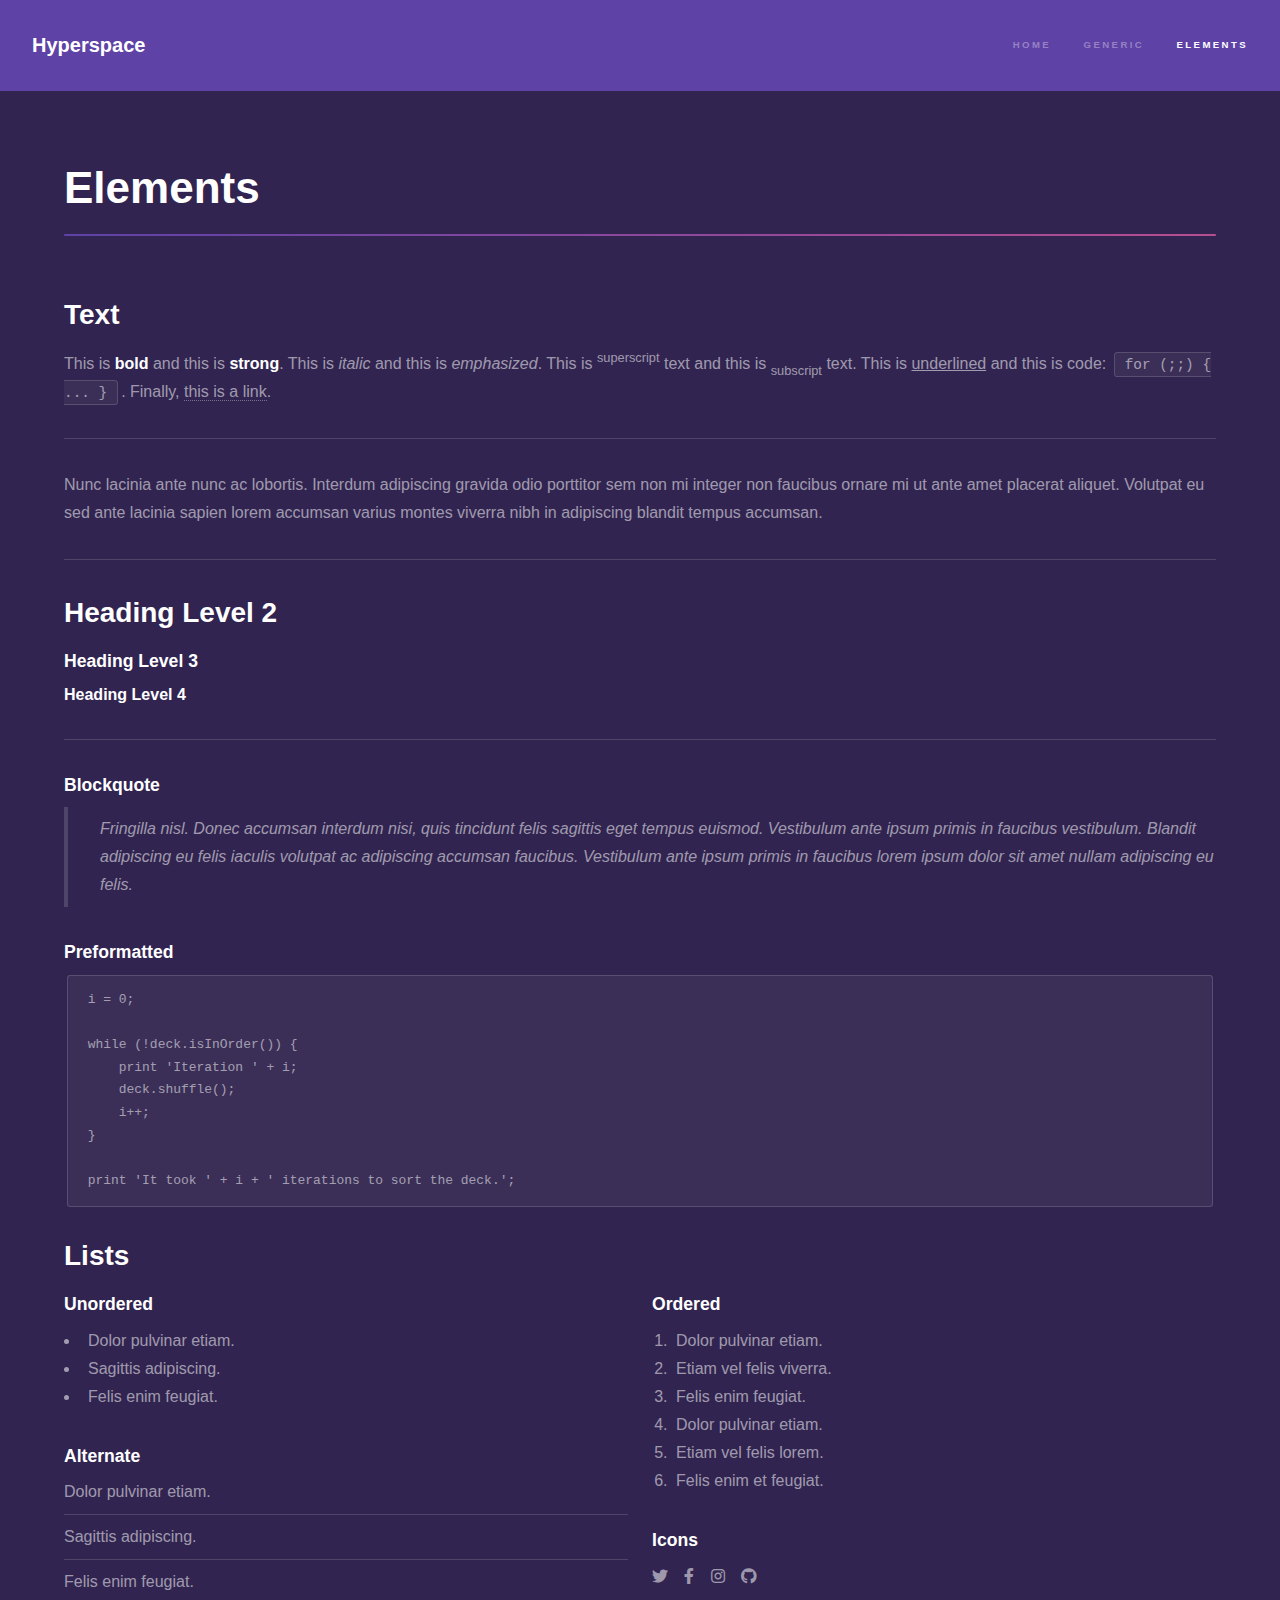
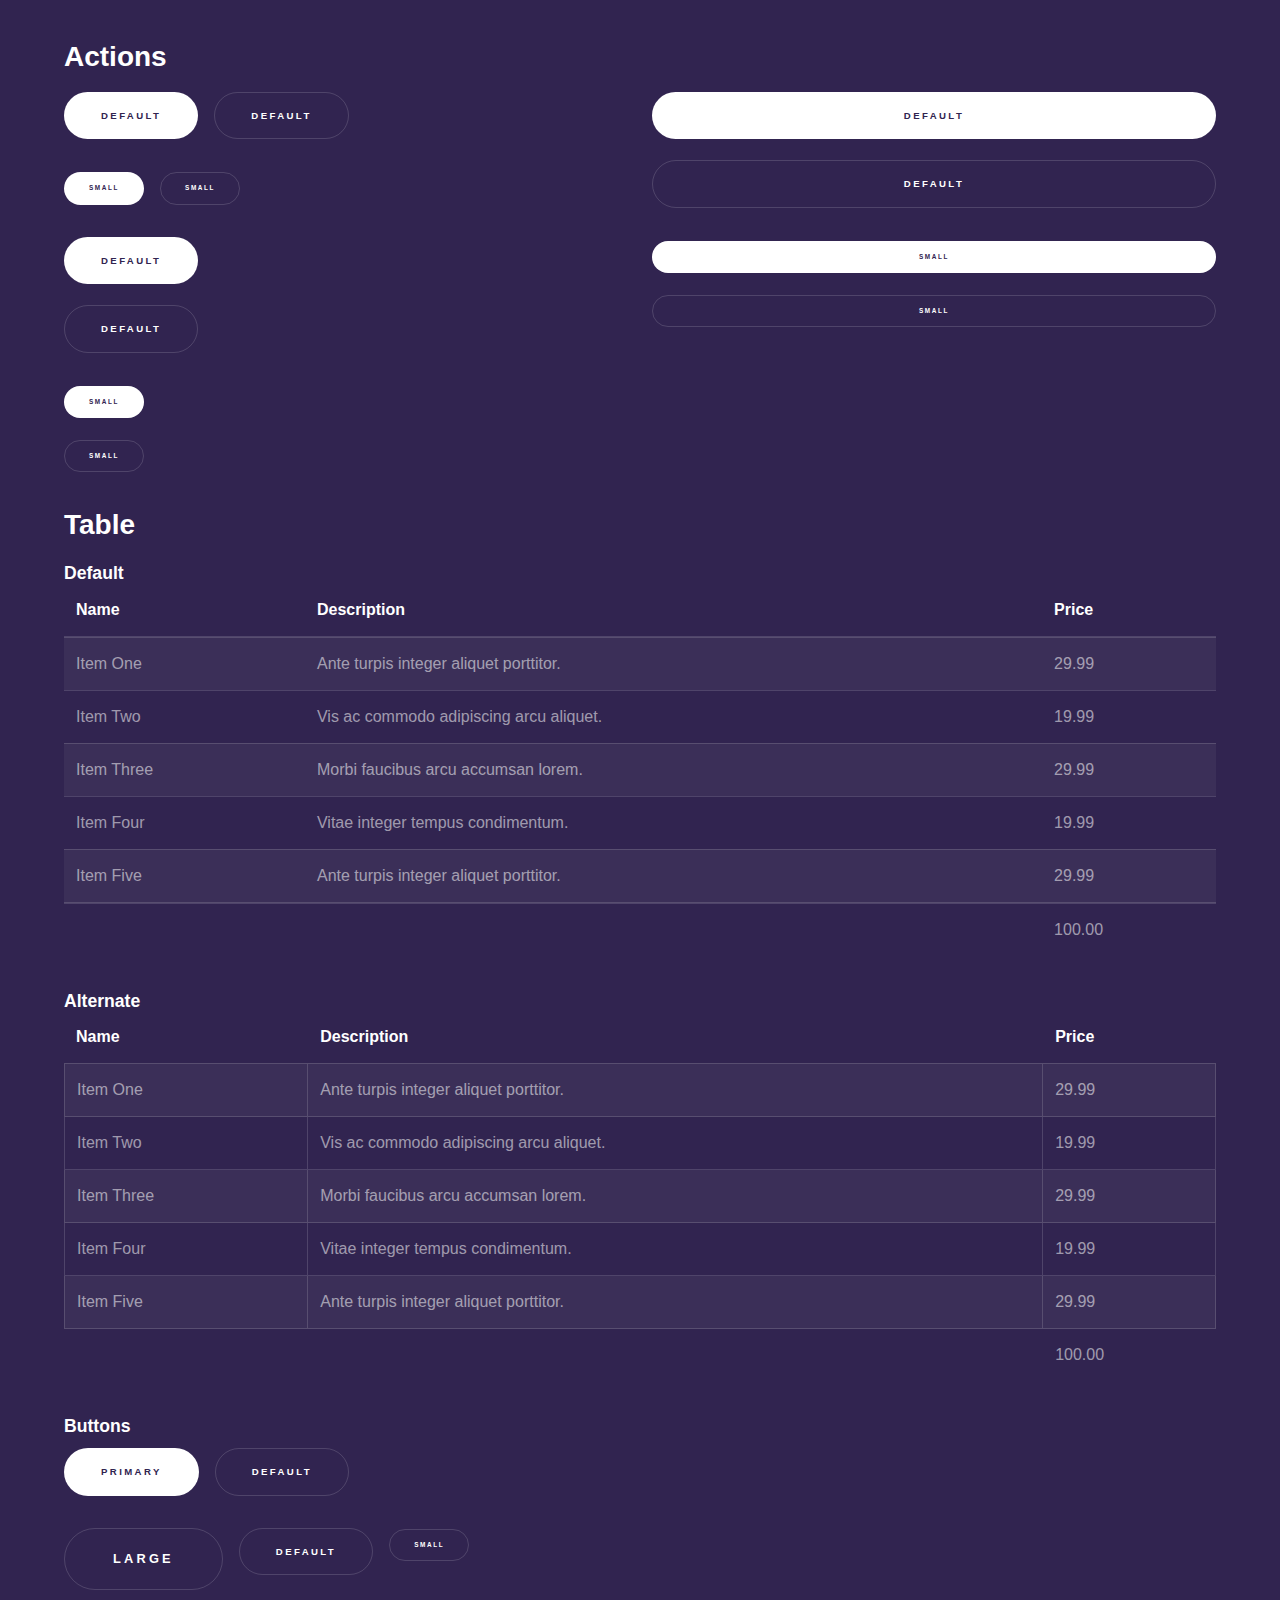
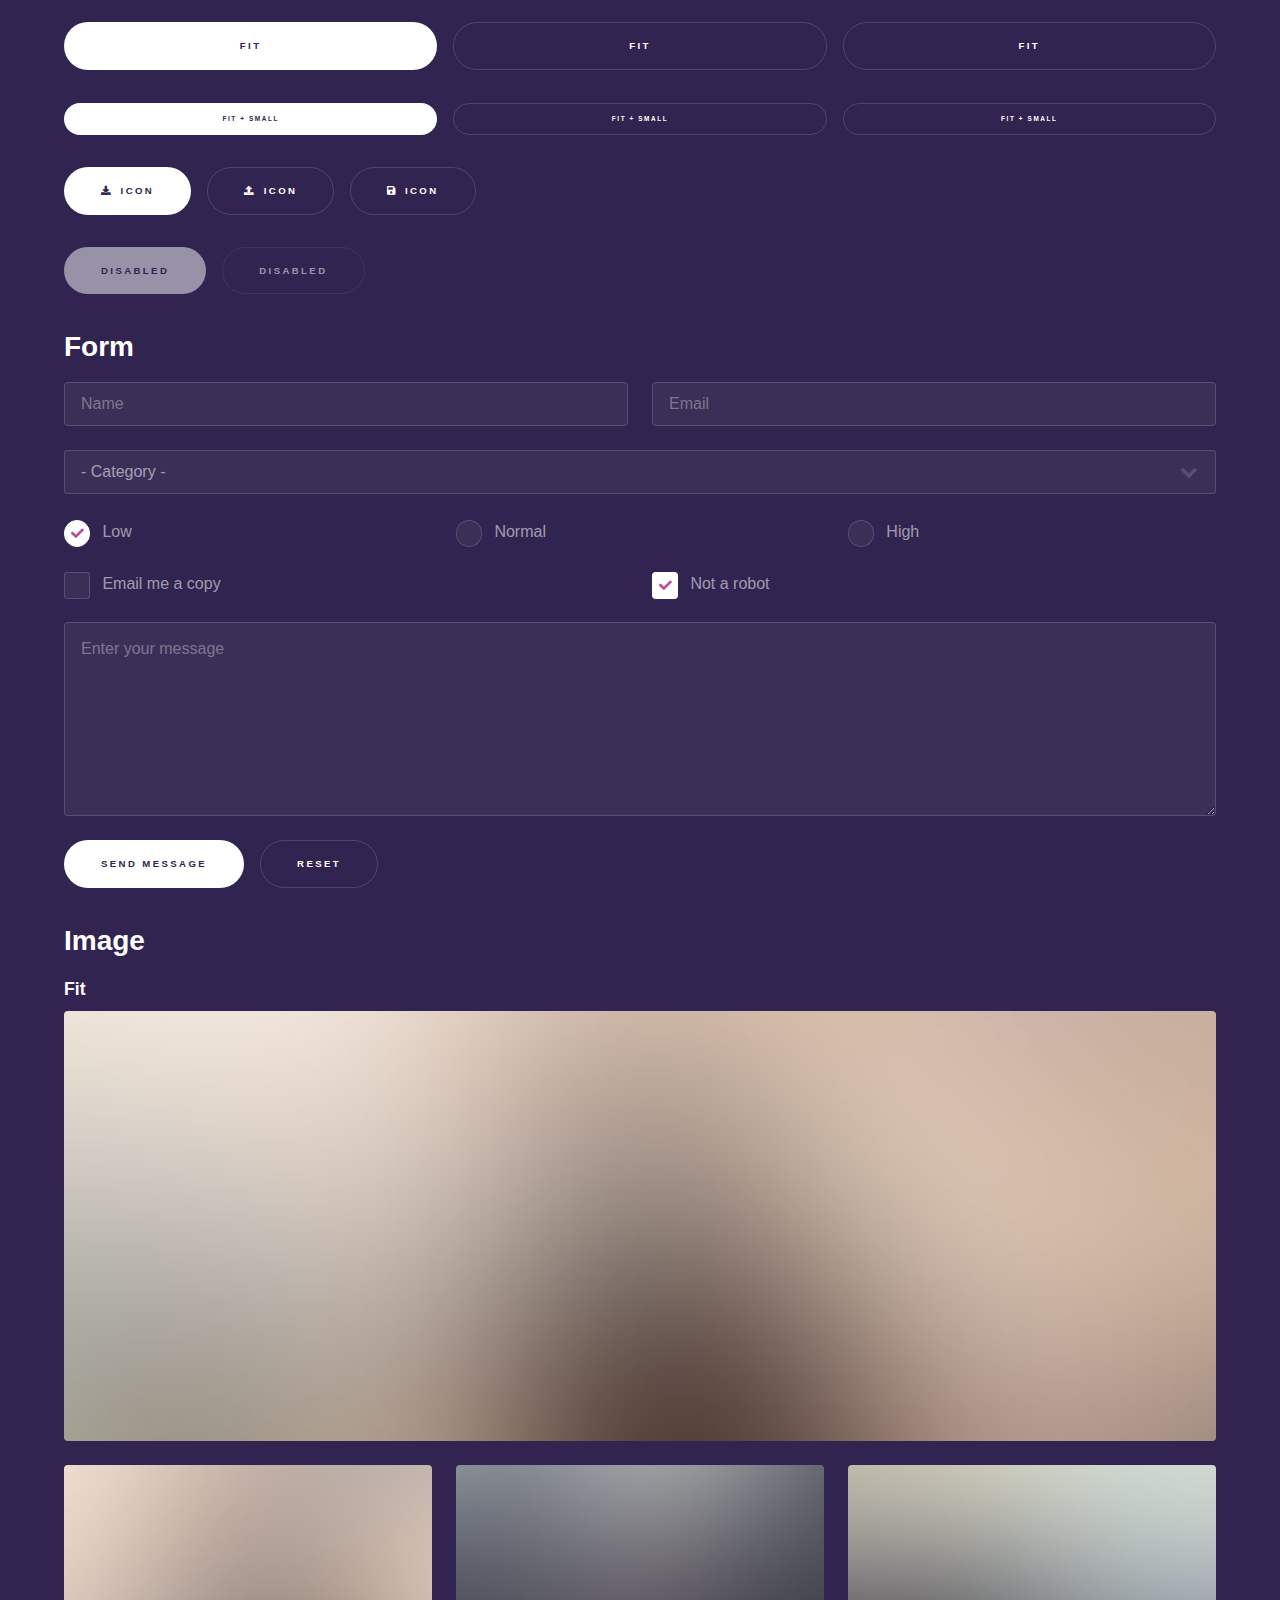
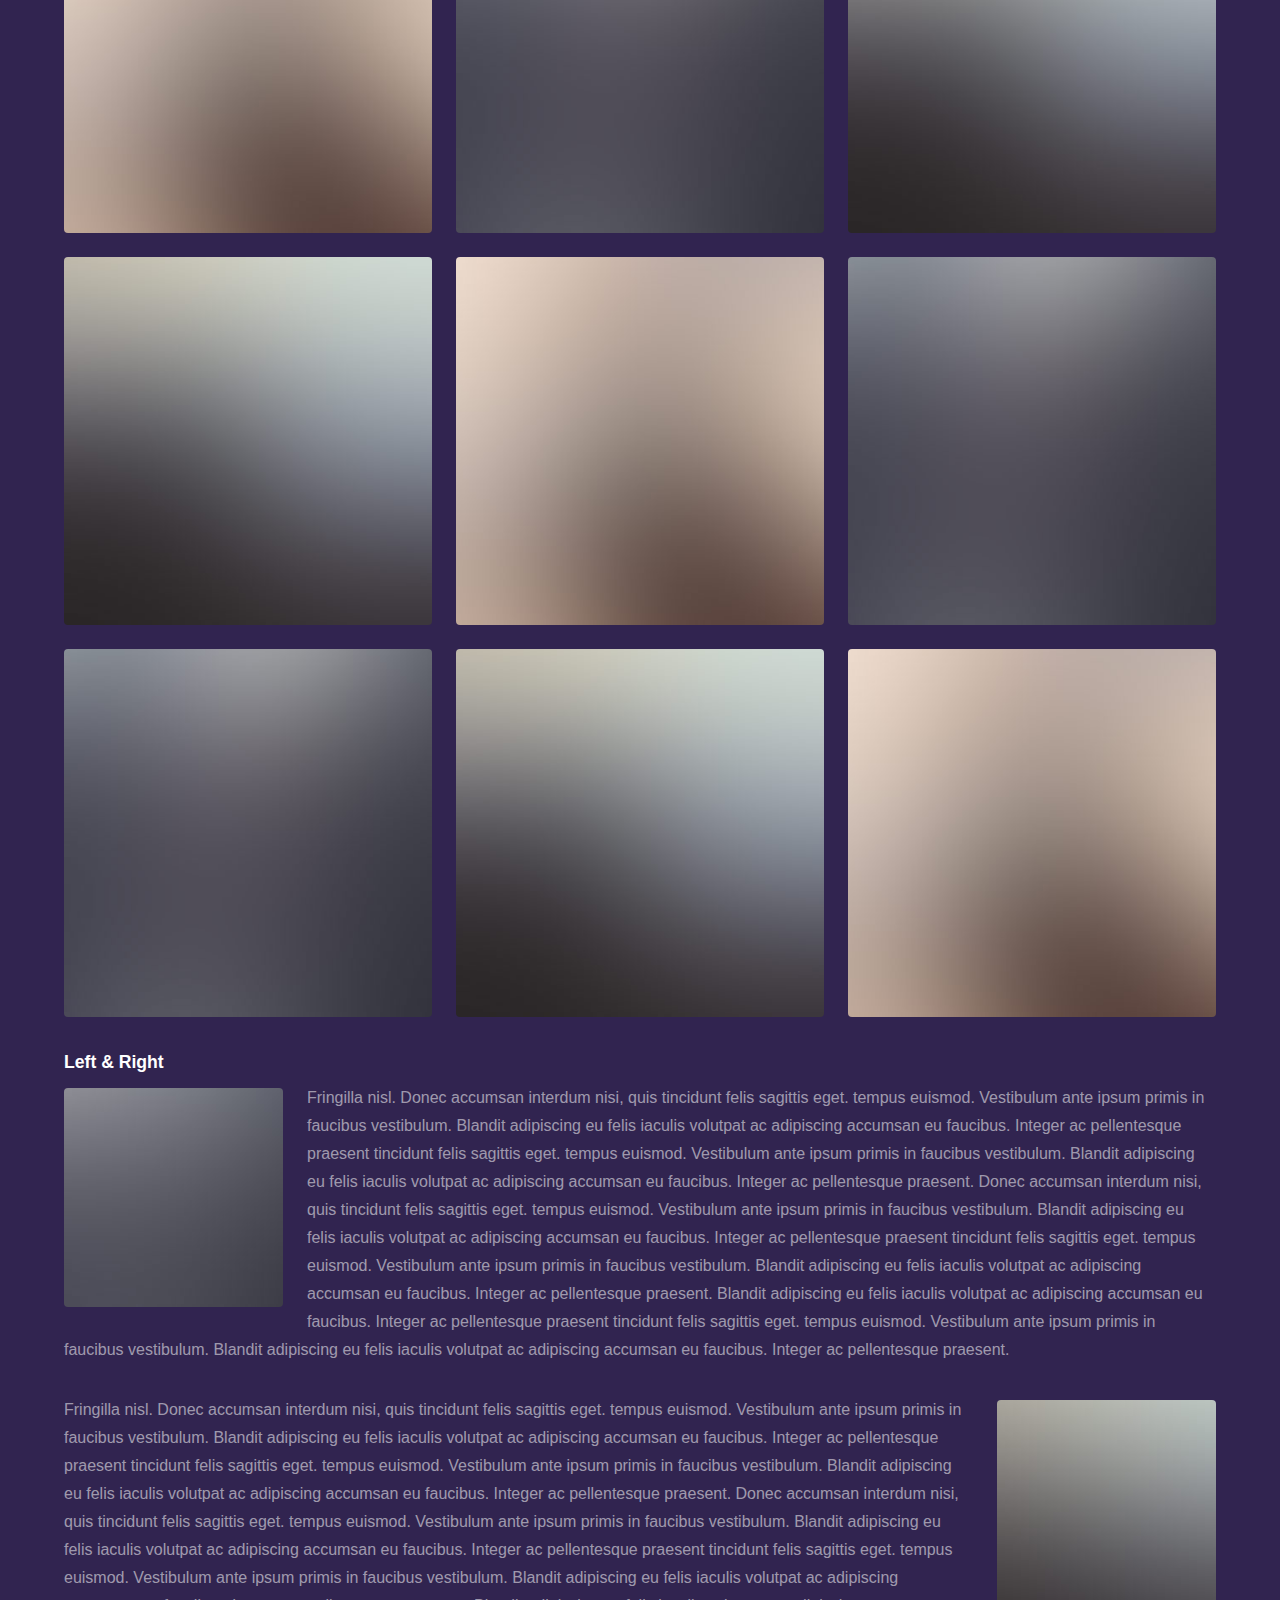
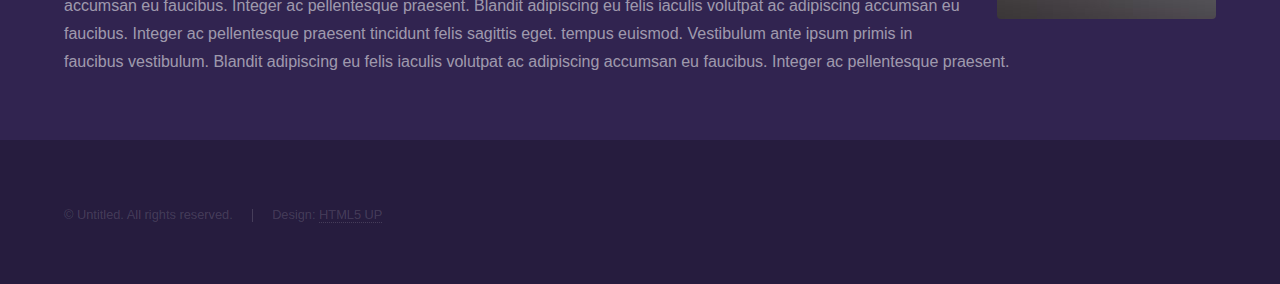
<file: elements.html>
<!DOCTYPE HTML>
<!--
	Hyperspace by HTML5 UP
	html5up.net | @ajlkn
	Free for personal and commercial use under the CCA 3.0 license (html5up.net/license)
-->
<html>
	<head>
		<title>Elements - Hyperspace by HTML5 UP</title>
		<meta charset="utf-8" />
		<meta name="viewport" content="width=device-width, initial-scale=1, user-scalable=no" />
		<link rel="stylesheet" href="assets/css/main.css" />
		<noscript><link rel="stylesheet" href="assets/css/noscript.css" /></noscript>
	</head>
	<body class="is-preload">

		<!-- Header -->
			<header id="header">
				<a href="index.html" class="title">Hyperspace</a>
				<nav>
					<ul>
						<li><a href="index.html">Home</a></li>
						<li><a href="generic.html">Generic</a></li>
						<li><a href="elements.html"  class="active">Elements</a></li>
					</ul>
				</nav>
			</header>

		<!-- Wrapper -->
			<div id="wrapper">

				<!-- Main -->
					<section id="main" class="wrapper">
						<div class="inner">
							<h1 class="major">Elements</h1>

							<!-- Text -->
								<section>
									<h2>Text</h2>
									<p>This is <b>bold</b> and this is <strong>strong</strong>. This is <i>italic</i> and this is <em>emphasized</em>.
									This is <sup>superscript</sup> text and this is <sub>subscript</sub> text.
									This is <u>underlined</u> and this is code: <code>for (;;) { ... }</code>. Finally, <a href="#">this is a link</a>.</p>
									<hr />
									<p>Nunc lacinia ante nunc ac lobortis. Interdum adipiscing gravida odio porttitor sem non mi integer non faucibus ornare mi ut ante amet placerat aliquet. Volutpat eu sed ante lacinia sapien lorem accumsan varius montes viverra nibh in adipiscing blandit tempus accumsan.</p>
									<hr />
									<h2>Heading Level 2</h2>
									<h3>Heading Level 3</h3>
									<h4>Heading Level 4</h4>
									<hr />
									<h3>Blockquote</h3>
									<blockquote>Fringilla nisl. Donec accumsan interdum nisi, quis tincidunt felis sagittis eget tempus euismod. Vestibulum ante ipsum primis in faucibus vestibulum. Blandit adipiscing eu felis iaculis volutpat ac adipiscing accumsan faucibus. Vestibulum ante ipsum primis in faucibus lorem ipsum dolor sit amet nullam adipiscing eu felis.</blockquote>
									<h3>Preformatted</h3>
									<pre><code>i = 0;

while (!deck.isInOrder()) {
    print 'Iteration ' + i;
    deck.shuffle();
    i++;
}

print 'It took ' + i + ' iterations to sort the deck.';</code></pre>
								</section>

							<!-- Lists -->
								<section>
									<h2>Lists</h2>
									<div class="row">
										<div class="col-6 col-12-medium">
											<h3>Unordered</h3>
											<ul>
												<li>Dolor pulvinar etiam.</li>
												<li>Sagittis adipiscing.</li>
												<li>Felis enim feugiat.</li>
											</ul>
											<h3>Alternate</h3>
											<ul class="alt">
												<li>Dolor pulvinar etiam.</li>
												<li>Sagittis adipiscing.</li>
												<li>Felis enim feugiat.</li>
											</ul>
										</div>
										<div class="col-6 col-12-medium">
											<h3>Ordered</h3>
											<ol>
												<li>Dolor pulvinar etiam.</li>
												<li>Etiam vel felis viverra.</li>
												<li>Felis enim feugiat.</li>
												<li>Dolor pulvinar etiam.</li>
												<li>Etiam vel felis lorem.</li>
												<li>Felis enim et feugiat.</li>
											</ol>
											<h3>Icons</h3>
											<ul class="icons">
												<li><a href="#" class="icon brands fa-twitter"><span class="label">Twitter</span></a></li>
												<li><a href="#" class="icon brands fa-facebook-f"><span class="label">Facebook</span></a></li>
												<li><a href="#" class="icon brands fa-instagram"><span class="label">Instagram</span></a></li>
												<li><a href="#" class="icon brands fa-github"><span class="label">Github</span></a></li>
											</ul>
										</div>
									</div>
									<h2>Actions</h2>
									<div class="row">
										<div class="col-6 col-12-medium">
											<ul class="actions">
												<li><a href="#" class="button primary">Default</a></li>
												<li><a href="#" class="button">Default</a></li>
											</ul>
											<ul class="actions small">
												<li><a href="#" class="button primary small">Small</a></li>
												<li><a href="#" class="button small">Small</a></li>
											</ul>
											<ul class="actions stacked">
												<li><a href="#" class="button primary">Default</a></li>
												<li><a href="#" class="button">Default</a></li>
											</ul>
											<ul class="actions stacked">
												<li><a href="#" class="button primary small">Small</a></li>
												<li><a href="#" class="button small">Small</a></li>
											</ul>
										</div>
										<div class="col-6 col-12-medium">
											<ul class="actions stacked">
												<li><a href="#" class="button primary fit">Default</a></li>
												<li><a href="#" class="button fit">Default</a></li>
											</ul>
											<ul class="actions stacked">
												<li><a href="#" class="button primary small fit">Small</a></li>
												<li><a href="#" class="button small fit">Small</a></li>
											</ul>
										</div>
									</div>
								</section>

							<!-- Table -->
								<section>
									<h2>Table</h2>
									<h3>Default</h3>
									<div class="table-wrapper">
										<table>
											<thead>
												<tr>
													<th>Name</th>
													<th>Description</th>
													<th>Price</th>
												</tr>
											</thead>
											<tbody>
												<tr>
													<td>Item One</td>
													<td>Ante turpis integer aliquet porttitor.</td>
													<td>29.99</td>
												</tr>
												<tr>
													<td>Item Two</td>
													<td>Vis ac commodo adipiscing arcu aliquet.</td>
													<td>19.99</td>
												</tr>
												<tr>
													<td>Item Three</td>
													<td> Morbi faucibus arcu accumsan lorem.</td>
													<td>29.99</td>
												</tr>
												<tr>
													<td>Item Four</td>
													<td>Vitae integer tempus condimentum.</td>
													<td>19.99</td>
												</tr>
												<tr>
													<td>Item Five</td>
													<td>Ante turpis integer aliquet porttitor.</td>
													<td>29.99</td>
												</tr>
											</tbody>
											<tfoot>
												<tr>
													<td colspan="2"></td>
													<td>100.00</td>
												</tr>
											</tfoot>
										</table>
									</div>

									<h3>Alternate</h3>
									<div class="table-wrapper">
										<table class="alt">
											<thead>
												<tr>
													<th>Name</th>
													<th>Description</th>
													<th>Price</th>
												</tr>
											</thead>
											<tbody>
												<tr>
													<td>Item One</td>
													<td>Ante turpis integer aliquet porttitor.</td>
													<td>29.99</td>
												</tr>
												<tr>
													<td>Item Two</td>
													<td>Vis ac commodo adipiscing arcu aliquet.</td>
													<td>19.99</td>
												</tr>
												<tr>
													<td>Item Three</td>
													<td> Morbi faucibus arcu accumsan lorem.</td>
													<td>29.99</td>
												</tr>
												<tr>
													<td>Item Four</td>
													<td>Vitae integer tempus condimentum.</td>
													<td>19.99</td>
												</tr>
												<tr>
													<td>Item Five</td>
													<td>Ante turpis integer aliquet porttitor.</td>
													<td>29.99</td>
												</tr>
											</tbody>
											<tfoot>
												<tr>
													<td colspan="2"></td>
													<td>100.00</td>
												</tr>
											</tfoot>
										</table>
									</div>
								</section>

							<!-- Buttons -->
								<section>
									<h3>Buttons</h3>
									<ul class="actions">
										<li><a href="#" class="button primary">Primary</a></li>
										<li><a href="#" class="button">Default</a></li>
									</ul>
									<ul class="actions">
										<li><a href="#" class="button large">Large</a></li>
										<li><a href="#" class="button">Default</a></li>
										<li><a href="#" class="button small">Small</a></li>
									</ul>
									<ul class="actions fit">
										<li><a href="#" class="button primary fit">Fit</a></li>
										<li><a href="#" class="button fit">Fit</a></li>
										<li><a href="#" class="button fit">Fit</a></li>
									</ul>
									<ul class="actions fit small">
										<li><a href="#" class="button primary fit small">Fit + Small</a></li>
										<li><a href="#" class="button fit small">Fit + Small</a></li>
										<li><a href="#" class="button fit small">Fit + Small</a></li>
									</ul>
									<ul class="actions">
										<li><a href="#" class="button primary icon solid fa-download">Icon</a></li>
										<li><a href="#" class="button icon solid fa-upload">Icon</a></li>
										<li><a href="#" class="button icon solid fa-save">Icon</a></li>
									</ul>
									<ul class="actions">
										<li><span class="button primary disabled">Disabled</span></li>
										<li><span class="button disabled">Disabled</span></li>
									</ul>
								</section>

							<!-- Form -->
								<section>
									<h2>Form</h2>
									<form method="post" action="#">
										<div class="row gtr-uniform">
											<div class="col-6 col-12-xsmall">
												<input type="text" name="demo-name" id="demo-name" value="" placeholder="Name" />
											</div>
											<div class="col-6 col-12-xsmall">
												<input type="email" name="demo-email" id="demo-email" value="" placeholder="Email" />
											</div>
											<div class="col-12">
												<select name="demo-category" id="demo-category">
													<option value="">- Category -</option>
													<option value="1">Manufacturing</option>
													<option value="1">Shipping</option>
													<option value="1">Administration</option>
													<option value="1">Human Resources</option>
												</select>
											</div>
											<div class="col-4 col-12-small">
												<input type="radio" id="demo-priority-low" name="demo-priority" checked>
												<label for="demo-priority-low">Low</label>
											</div>
											<div class="col-4 col-12-small">
												<input type="radio" id="demo-priority-normal" name="demo-priority">
												<label for="demo-priority-normal">Normal</label>
											</div>
											<div class="col-4 col-12-small">
												<input type="radio" id="demo-priority-high" name="demo-priority">
												<label for="demo-priority-high">High</label>
											</div>
											<div class="col-6 col-12-small">
												<input type="checkbox" id="demo-copy" name="demo-copy">
												<label for="demo-copy">Email me a copy</label>
											</div>
											<div class="col-6 col-12-small">
												<input type="checkbox" id="demo-human" name="demo-human" checked>
												<label for="demo-human">Not a robot</label>
											</div>
											<div class="col-12">
												<textarea name="demo-message" id="demo-message" placeholder="Enter your message" rows="6"></textarea>
											</div>
											<div class="col-12">
												<ul class="actions">
													<li><input type="submit" value="Send Message" class="primary" /></li>
													<li><input type="reset" value="Reset" /></li>
												</ul>
											</div>
										</div>
									</form>
								</section>

							<!-- Image -->
								<section>
									<h2>Image</h2>
									<h3>Fit</h3>
									<div class="box alt">
										<div class="row gtr-uniform">
											<div class="col-12"><span class="image fit"><img src="images/pic04.jpg" alt="" /></span></div>
											<div class="col-4"><span class="image fit"><img src="images/pic01.jpg" alt="" /></span></div>
											<div class="col-4"><span class="image fit"><img src="images/pic02.jpg" alt="" /></span></div>
											<div class="col-4"><span class="image fit"><img src="images/pic03.jpg" alt="" /></span></div>
											<div class="col-4"><span class="image fit"><img src="images/pic03.jpg" alt="" /></span></div>
											<div class="col-4"><span class="image fit"><img src="images/pic01.jpg" alt="" /></span></div>
											<div class="col-4"><span class="image fit"><img src="images/pic02.jpg" alt="" /></span></div>
											<div class="col-4"><span class="image fit"><img src="images/pic02.jpg" alt="" /></span></div>
											<div class="col-4"><span class="image fit"><img src="images/pic03.jpg" alt="" /></span></div>
											<div class="col-4"><span class="image fit"><img src="images/pic01.jpg" alt="" /></span></div>
										</div>
									</div>
									<h3>Left &amp; Right</h3>
									<p><span class="image left"><img src="images/pic05.jpg" alt="" /></span>Fringilla nisl. Donec accumsan interdum nisi, quis tincidunt felis sagittis eget. tempus euismod. Vestibulum ante ipsum primis in faucibus vestibulum. Blandit adipiscing eu felis iaculis volutpat ac adipiscing accumsan eu faucibus. Integer ac pellentesque praesent tincidunt felis sagittis eget. tempus euismod. Vestibulum ante ipsum primis in faucibus vestibulum. Blandit adipiscing eu felis iaculis volutpat ac adipiscing accumsan eu faucibus. Integer ac pellentesque praesent. Donec accumsan interdum nisi, quis tincidunt felis sagittis eget. tempus euismod. Vestibulum ante ipsum primis in faucibus vestibulum. Blandit adipiscing eu felis iaculis volutpat ac adipiscing accumsan eu faucibus. Integer ac pellentesque praesent tincidunt felis sagittis eget. tempus euismod. Vestibulum ante ipsum primis in faucibus vestibulum. Blandit adipiscing eu felis iaculis volutpat ac adipiscing accumsan eu faucibus. Integer ac pellentesque praesent. Blandit adipiscing eu felis iaculis volutpat ac adipiscing accumsan eu faucibus. Integer ac pellentesque praesent tincidunt felis sagittis eget. tempus euismod. Vestibulum ante ipsum primis in faucibus vestibulum. Blandit adipiscing eu felis iaculis volutpat ac adipiscing accumsan eu faucibus. Integer ac pellentesque praesent.</p>
									<p><span class="image right"><img src="images/pic06.jpg" alt="" /></span>Fringilla nisl. Donec accumsan interdum nisi, quis tincidunt felis sagittis eget. tempus euismod. Vestibulum ante ipsum primis in faucibus vestibulum. Blandit adipiscing eu felis iaculis volutpat ac adipiscing accumsan eu faucibus. Integer ac pellentesque praesent tincidunt felis sagittis eget. tempus euismod. Vestibulum ante ipsum primis in faucibus vestibulum. Blandit adipiscing eu felis iaculis volutpat ac adipiscing accumsan eu faucibus. Integer ac pellentesque praesent. Donec accumsan interdum nisi, quis tincidunt felis sagittis eget. tempus euismod. Vestibulum ante ipsum primis in faucibus vestibulum. Blandit adipiscing eu felis iaculis volutpat ac adipiscing accumsan eu faucibus. Integer ac pellentesque praesent tincidunt felis sagittis eget. tempus euismod. Vestibulum ante ipsum primis in faucibus vestibulum. Blandit adipiscing eu felis iaculis volutpat ac adipiscing accumsan eu faucibus. Integer ac pellentesque praesent. Blandit adipiscing eu felis iaculis volutpat ac adipiscing accumsan eu faucibus. Integer ac pellentesque praesent tincidunt felis sagittis eget. tempus euismod. Vestibulum ante ipsum primis in faucibus vestibulum. Blandit adipiscing eu felis iaculis volutpat ac adipiscing accumsan eu faucibus. Integer ac pellentesque praesent.</p>
								</section>

						</div>
					</section>

			</div>

		<!-- Footer -->
			<footer id="footer" class="wrapper alt">
				<div class="inner">
					<ul class="menu">
						<li>&copy; Untitled. All rights reserved.</li><li>Design: <a href="http://html5up.net">HTML5 UP</a></li>
					</ul>
				</div>
			</footer>

		<!-- Scripts -->
			<script src="assets/js/jquery.min.js"></script>
			<script src="assets/js/jquery.scrollex.min.js"></script>
			<script src="assets/js/jquery.scrolly.min.js"></script>
			<script src="assets/js/browser.min.js"></script>
			<script src="assets/js/breakpoints.min.js"></script>
			<script src="assets/js/util.js"></script>
			<script src="assets/js/main.js"></script>

	</body>
</html>
</file>
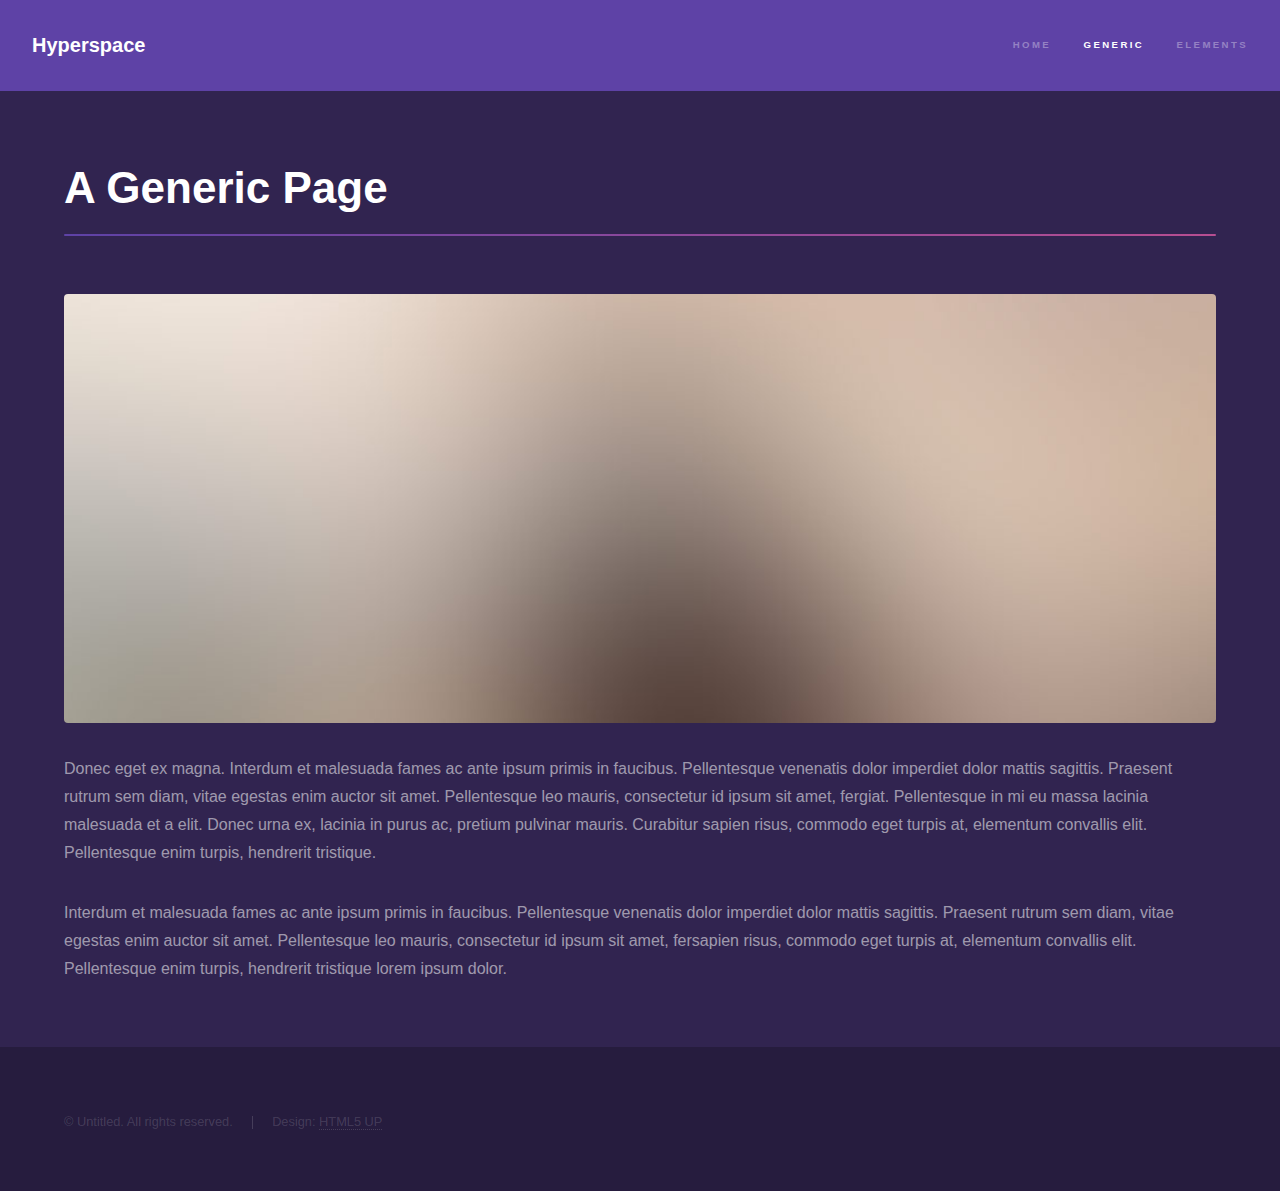
<file: generic.html>
<!DOCTYPE HTML>
<!--
	Hyperspace by HTML5 UP
	html5up.net | @ajlkn
	Free for personal and commercial use under the CCA 3.0 license (html5up.net/license)
-->
<html>
	<head>
		<title>Generic - Hyperspace by HTML5 UP</title>
		<meta charset="utf-8" />
		<meta name="viewport" content="width=device-width, initial-scale=1, user-scalable=no" />
		<link rel="stylesheet" href="assets/css/main.css" />
		<noscript><link rel="stylesheet" href="assets/css/noscript.css" /></noscript>
	</head>
	<body class="is-preload">

		<!-- Header -->
			<header id="header">
				<a href="index.html" class="title">Hyperspace</a>
				<nav>
					<ul>
						<li><a href="index.html">Home</a></li>
						<li><a href="generic.html" class="active">Generic</a></li>
						<li><a href="elements.html">Elements</a></li>
					</ul>
				</nav>
			</header>

		<!-- Wrapper -->
			<div id="wrapper">

				<!-- Main -->
					<section id="main" class="wrapper">
						<div class="inner">
							<h1 class="major">A Generic Page</h1>
							<span class="image fit"><img src="images/pic04.jpg" alt="" /></span>
							<p>Donec eget ex magna. Interdum et malesuada fames ac ante ipsum primis in faucibus. Pellentesque venenatis dolor imperdiet dolor mattis sagittis. Praesent rutrum sem diam, vitae egestas enim auctor sit amet. Pellentesque leo mauris, consectetur id ipsum sit amet, fergiat. Pellentesque in mi eu massa lacinia malesuada et a elit. Donec urna ex, lacinia in purus ac, pretium pulvinar mauris. Curabitur sapien risus, commodo eget turpis at, elementum convallis elit. Pellentesque enim turpis, hendrerit tristique.</p>
							<p>Interdum et malesuada fames ac ante ipsum primis in faucibus. Pellentesque venenatis dolor imperdiet dolor mattis sagittis. Praesent rutrum sem diam, vitae egestas enim auctor sit amet. Pellentesque leo mauris, consectetur id ipsum sit amet, fersapien risus, commodo eget turpis at, elementum convallis elit. Pellentesque enim turpis, hendrerit tristique lorem ipsum dolor.</p>
						</div>
					</section>

			</div>

		<!-- Footer -->
			<footer id="footer" class="wrapper alt">
				<div class="inner">
					<ul class="menu">
						<li>&copy; Untitled. All rights reserved.</li><li>Design: <a href="http://html5up.net">HTML5 UP</a></li>
					</ul>
				</div>
			</footer>

		<!-- Scripts -->
			<script src="assets/js/jquery.min.js"></script>
			<script src="assets/js/jquery.scrollex.min.js"></script>
			<script src="assets/js/jquery.scrolly.min.js"></script>
			<script src="assets/js/browser.min.js"></script>
			<script src="assets/js/breakpoints.min.js"></script>
			<script src="assets/js/util.js"></script>
			<script src="assets/js/main.js"></script>

	</body>
</html>
</file>
<file: assets/css/noscript.css>
/*
	Hyperspace by HTML5 UP
	html5up.net | @ajlkn
	Free for personal and commercial use under the CCA 3.0 license (html5up.net/license)
*/

/* Spotlights */

	.spotlights > section > .image:before {
		opacity: 0 !important;
	}

	.spotlights > section > .content > .inner {
		-moz-transform: none !important;
		-webkit-transform: none !important;
		-ms-transform: none !important;
		transform: none !important;
		opacity: 1 !important;
	}

/* Wrapper */

	.wrapper > .inner {
		opacity: 1 !important;
		-moz-transform: none !important;
		-webkit-transform: none !important;
		-ms-transform: none !important;
		transform: none !important;
	}

/* Sidebar */

	#sidebar > .inner {
		opacity: 1 !important;
	}

	#sidebar nav > ul > li {
		-moz-transform: none !important;
		-webkit-transform: none !important;
		-ms-transform: none !important;
		transform: none !important;
		opacity: 1 !important;
	}
</file>
<file: assets/css/main.css>
@import url(fontawesome-all.min.css);

/*
	Hyperspace by HTML5 UP
	html5up.net | @ajlkn
	Free for personal and commercial use under the CCA 3.0 license (html5up.net/license)
*/

html, body, div, span, applet, object,
iframe, h1, h2, h3, h4, h5, h6, p, blockquote,
pre, a, abbr, acronym, address, big, cite,
code, del, dfn, em, img, ins, kbd, q, s, samp,
small, strike, strong, sub, sup, tt, var, b,
u, i, center, dl, dt, dd, ol, ul, li, fieldset,
form, label, legend, table, caption, tbody,
tfoot, thead, tr, th, td, article, aside,
canvas, details, embed, figure, figcaption,
footer, header, hgroup, menu, nav, output, ruby,
section, summary, time, mark, audio, video {
	margin: 0;
	padding: 0;
	border: 0;
	font-size: 100%;
	font: inherit;
	vertical-align: baseline;}

article, aside, details, figcaption, figure,
footer, header, hgroup, menu, nav, section {
	display: block;}

body {
	line-height: 1;
}

ol, ul {
	list-style: none;
}

blockquote, q {
	quotes: none;
}

	blockquote:before, blockquote:after, q:before, q:after {
		content: '';
		content: none;
	}

table {
	border-collapse: collapse;
	border-spacing: 0;
}

body {
	-webkit-text-size-adjust: none;
}

mark {
	background-color: transparent;
	color: inherit;
}

input::-moz-focus-inner {
	border: 0;
	padding: 0;
}

input, select, textarea {
	-moz-appearance: none;
	-webkit-appearance: none;
	-ms-appearance: none;
	appearance: none;
}

/* Basic */

	@-ms-viewport {
		width: device-width;
	}

	body {
		-ms-overflow-style: scrollbar;
	}

	@media screen and (max-width: 480px) {

		html, body {
			min-width: 320px;
		}

	}

	html {
		box-sizing: border-box;
	}

	*, *:before, *:after {
		box-sizing: inherit;
	}

	body {
		background: #312450;
	}

		body.is-preload *, body.is-preload *:before, body.is-preload *:after {
			-moz-animation: none !important;
			-webkit-animation: none !important;
			-ms-animation: none !important;
			animation: none !important;
			-moz-transition: none !important;
			-webkit-transition: none !important;
			-ms-transition: none !important;
			transition: none !important;
		}

/* Type */

	body, input, select, textarea {
		color: rgba(255, 255, 255, 0.55);
		font-family: Arial, Helvetica, sans-serif;
		font-size: 16.5pt;
		font-weight: normal;
		line-height: 1.75;
	}

		@media screen and (max-width: 1680px) {

			body, input, select, textarea {
				font-size: 13pt;
			}

		}

		@media screen and (max-width: 1280px) {

			body, input, select, textarea {
				font-size: 12pt;
			}

		}

		@media screen and (max-width: 360px) {

			body, input, select, textarea {
				font-size: 11pt;
			}

		}

	a {
		-moz-transition: color 0.2s ease, border-bottom-color 0.2s ease;
		-webkit-transition: color 0.2s ease, border-bottom-color 0.2s ease;
		-ms-transition: color 0.2s ease, border-bottom-color 0.2s ease;
		transition: color 0.2s ease, border-bottom-color 0.2s ease;
		border-bottom: dotted 1px rgba(255, 255, 255, 0.35);
		color: inherit;
		text-decoration: none;
	}

		a:hover {
			border-bottom-color: transparent;
			color: #ffffff;
		}

	strong, b {
		color: #ffffff;
		font-weight: bold;
	}

	em, i {
		font-style: italic;
	}

	p {
		margin: 0 0 2em 0;
	}

	h1, h2, h3, h4, h5, h6 {
		color: #ffffff;
		font-weight: bold;
		line-height: 1.5;
		margin: 0 0 0.5em 0;
	}

		h1 a, h2 a, h3 a, h4 a, h5 a, h6 a {
			color: inherit;
			text-decoration: none;
		}

	h1 {
		font-size: 2.75em;
	}

		h1.major {
			margin: 0 0 1.3em 0;
			position: relative;
			padding-bottom: 0.35em;
		}

			h1.major:after {
				background-image: -moz-linear-gradient(to right, #5e42a6, #b74e91);
				background-image: -webkit-linear-gradient(to right, #5e42a6, #b74e91);
				background-image: -ms-linear-gradient(to right, #5e42a6, #b74e91);
				background-image: linear-gradient(to right, #5e42a6, #b74e91);
				-moz-transition: max-width 0.2s ease;
				-webkit-transition: max-width 0.2s ease;
				-ms-transition: max-width 0.2s ease;
				transition: max-width 0.2s ease;
				border-radius: 0.2em;
				bottom: 0;
				content: '';
				height: 0.05em;
				position: absolute;
				right: 0;
				width: 100%;
			}

	h2 {
		font-size: 1.75em;
	}

	h3 {
		font-size: 1.1em;
	}

	h4 {
		font-size: 1em;
	}

	h5 {
		font-size: 0.8em;
	}

	h6 {
		font-size: 0.6em;
	}

	@media screen and (max-width: 736px) {

		h1 {
			font-size: 2em;
		}

		h2 {
			font-size: 1.25em;
		}

		h3 {
			font-size: 1em;
		}

		h4 {
			font-size: 0.8em;
		}

		h5 {
			font-size: 0.6em;
		}

		h6 {
			font-size: 0.6em;
		}

	}

	sub {
		font-size: 0.8em;
		position: relative;
		top: 0.5em;
	}

	sup {
		font-size: 0.8em;
		position: relative;
		top: -0.5em;
	}

	blockquote {
		border-left: solid 4px rgba(255, 255, 255, 0.15);
		font-style: italic;
		margin: 0 0 2em 0;
		padding: 0.5em 0 0.5em 2em;
	}

	code {
		background: rgba(255, 255, 255, 0.05);
		border-radius: 0.25em;
		border: solid 1px rgba(255, 255, 255, 0.15);
		font-family: "Courier New", monospace;
		font-size: 0.9em;
		margin: 0 0.25em;
		padding: 0.25em 0.65em;
	}

	pre {
		-webkit-overflow-scrolling: touch;
		font-family: "Courier New", monospace;
		font-size: 0.9em;
		margin: 0 0 2em 0;
	}

		pre code {
			display: block;
			line-height: 1.75em;
			padding: 1em 1.5em;
			overflow-x: auto;
		}

	hr {
		border: 0;
		border-bottom: solid 1px rgba(255, 255, 255, 0.15);
		margin: 2em 0;
	}

		hr.major {
			margin: 3em 0;
		}

	.align-left {
		text-align: left;
	}

	.align-center {
		text-align: center;
	}

	.align-right {
		text-align: right;
	}

/* Row */

	.row {
		display: flex;
		flex-wrap: wrap;
		box-sizing: border-box;
		align-items: stretch;
	}

		.row > * {
			box-sizing: border-box;
		}

		.row.gtr-uniform > * > :last-child {
			margin-bottom: 0;
		}

		.row.aln-left {
			justify-content: flex-start;
		}

		.row.aln-center {
			justify-content: center;
		}

		.row.aln-right {
			justify-content: flex-end;
		}

		.row.aln-top {
			align-items: flex-start;
		}

		.row.aln-middle {
			align-items: center;
		}

		.row.aln-bottom {
			align-items: flex-end;
		}

		.row > .imp {
			order: -1;
		}

		.row > .col-1 {
			width: 8.33333%;
		}

		.row > .off-1 {
			margin-left: 8.33333%;
		}

		.row > .col-2 {
			width: 16.66667%;
		}

		.row > .off-2 {
			margin-left: 16.66667%;
		}

		.row > .col-3 {
			width: 25%;
		}

		.row > .off-3 {
			margin-left: 25%;
		}

		.row > .col-4 {
			width: 33.33333%;
		}

		.row > .off-4 {
			margin-left: 33.33333%;
		}

		.row > .col-5 {
			width: 41.66667%;
		}

		.row > .off-5 {
			margin-left: 41.66667%;
		}

		.row > .col-6 {
			width: 50%;
		}

		.row > .off-6 {
			margin-left: 50%;
		}

		.row > .col-7 {
			width: 58.33333%;
		}

		.row > .off-7 {
			margin-left: 58.33333%;
		}

		.row > .col-8 {
			width: 66.66667%;
		}

		.row > .off-8 {
			margin-left: 66.66667%;
		}

		.row > .col-9 {
			width: 75%;
		}

		.row > .off-9 {
			margin-left: 75%;
		}

		.row > .col-10 {
			width: 83.33333%;
		}

		.row > .off-10 {
			margin-left: 83.33333%;
		}

		.row > .col-11 {
			width: 91.66667%;
		}

		.row > .off-11 {
			margin-left: 91.66667%;
		}

		.row > .col-12 {
			width: 100%;
		}

		.row > .off-12 {
			margin-left: 100%;
		}

		.row.gtr-0 {
			margin-top: 0;
			margin-left: 0em;
		}

			.row.gtr-0 > * {
				padding: 0 0 0 0em;
			}

			.row.gtr-0.gtr-uniform {
				margin-top: 0em;
			}

				.row.gtr-0.gtr-uniform > * {
					padding-top: 0em;
				}

		.row.gtr-25 {
			margin-top: 0;
			margin-left: -0.375em;
		}

			.row.gtr-25 > * {
				padding: 0 0 0 0.375em;
			}

			.row.gtr-25.gtr-uniform {
				margin-top: -0.375em;
			}

				.row.gtr-25.gtr-uniform > * {
					padding-top: 0.375em;
				}

		.row.gtr-50 {
			margin-top: 0;
			margin-left: -0.75em;
		}

			.row.gtr-50 > * {
				padding: 0 0 0 0.75em;
			}

			.row.gtr-50.gtr-uniform {
				margin-top: -0.75em;
			}

				.row.gtr-50.gtr-uniform > * {
					padding-top: 0.75em;
				}

		.row {
			margin-top: 0;
			margin-left: -1.5em;
		}

			.row > * {
				padding: 0 0 0 1.5em;
			}

			.row.gtr-uniform {
				margin-top: -1.5em;
			}

				.row.gtr-uniform > * {
					padding-top: 1.5em;
				}

		.row.gtr-150 {
			margin-top: 0;
			margin-left: -2.25em;
		}

			.row.gtr-150 > * {
				padding: 0 0 0 2.25em;
			}

			.row.gtr-150.gtr-uniform {
				margin-top: -2.25em;
			}

				.row.gtr-150.gtr-uniform > * {
					padding-top: 2.25em;
				}

		.row.gtr-200 {
			margin-top: 0;
			margin-left: -3em;
		}

			.row.gtr-200 > * {
				padding: 0 0 0 3em;
			}

			.row.gtr-200.gtr-uniform {
				margin-top: -3em;
			}

				.row.gtr-200.gtr-uniform > * {
					padding-top: 3em;
				}

		@media screen and (max-width: 1680px) {

			.row {
				display: flex;
				flex-wrap: wrap;
				box-sizing: border-box;
				align-items: stretch;
			}

				.row > * {
					box-sizing: border-box;
				}

				.row.gtr-uniform > * > :last-child {
					margin-bottom: 0;
				}

				.row.aln-left {
					justify-content: flex-start;
				}

				.row.aln-center {
					justify-content: center;
				}

				.row.aln-right {
					justify-content: flex-end;
				}

				.row.aln-top {
					align-items: flex-start;
				}

				.row.aln-middle {
					align-items: center;
				}

				.row.aln-bottom {
					align-items: flex-end;
				}

				.row > .imp-xlarge {
					order: -1;
				}

				.row > .col-1-xlarge {
					width: 8.33333%;
				}

				.row > .off-1-xlarge {
					margin-left: 8.33333%;
				}

				.row > .col-2-xlarge {
					width: 16.66667%;
				}

				.row > .off-2-xlarge {
					margin-left: 16.66667%;
				}

				.row > .col-3-xlarge {
					width: 25%;
				}

				.row > .off-3-xlarge {
					margin-left: 25%;
				}

				.row > .col-4-xlarge {
					width: 33.33333%;
				}

				.row > .off-4-xlarge {
					margin-left: 33.33333%;
				}

				.row > .col-5-xlarge {
					width: 41.66667%;
				}

				.row > .off-5-xlarge {
					margin-left: 41.66667%;
				}

				.row > .col-6-xlarge {
					width: 50%;
				}

				.row > .off-6-xlarge {
					margin-left: 50%;
				}

				.row > .col-7-xlarge {
					width: 58.33333%;
				}

				.row > .off-7-xlarge {
					margin-left: 58.33333%;
				}

				.row > .col-8-xlarge {
					width: 66.66667%;
				}

				.row > .off-8-xlarge {
					margin-left: 66.66667%;
				}

				.row > .col-9-xlarge {
					width: 75%;
				}

				.row > .off-9-xlarge {
					margin-left: 75%;
				}

				.row > .col-10-xlarge {
					width: 83.33333%;
				}

				.row > .off-10-xlarge {
					margin-left: 83.33333%;
				}

				.row > .col-11-xlarge {
					width: 91.66667%;
				}

				.row > .off-11-xlarge {
					margin-left: 91.66667%;
				}

				.row > .col-12-xlarge {
					width: 100%;
				}

				.row > .off-12-xlarge {
					margin-left: 100%;
				}

				.row.gtr-0 {
					margin-top: 0;
					margin-left: 0em;
				}

					.row.gtr-0 > * {
						padding: 0 0 0 0em;
					}

					.row.gtr-0.gtr-uniform {
						margin-top: 0em;
					}

						.row.gtr-0.gtr-uniform > * {
							padding-top: 0em;
						}

				.row.gtr-25 {
					margin-top: 0;
					margin-left: -0.375em;
				}

					.row.gtr-25 > * {
						padding: 0 0 0 0.375em;
					}

					.row.gtr-25.gtr-uniform {
						margin-top: -0.375em;
					}

						.row.gtr-25.gtr-uniform > * {
							padding-top: 0.375em;
						}

				.row.gtr-50 {
					margin-top: 0;
					margin-left: -0.75em;
				}

					.row.gtr-50 > * {
						padding: 0 0 0 0.75em;
					}

					.row.gtr-50.gtr-uniform {
						margin-top: -0.75em;
					}

						.row.gtr-50.gtr-uniform > * {
							padding-top: 0.75em;
						}

				.row {
					margin-top: 0;
					margin-left: -1.5em;
				}

					.row > * {
						padding: 0 0 0 1.5em;
					}

					.row.gtr-uniform {
						margin-top: -1.5em;
					}

						.row.gtr-uniform > * {
							padding-top: 1.5em;
						}

				.row.gtr-150 {
					margin-top: 0;
					margin-left: -2.25em;
				}

					.row.gtr-150 > * {
						padding: 0 0 0 2.25em;
					}

					.row.gtr-150.gtr-uniform {
						margin-top: -2.25em;
					}

						.row.gtr-150.gtr-uniform > * {
							padding-top: 2.25em;
						}

				.row.gtr-200 {
					margin-top: 0;
					margin-left: -3em;
				}

					.row.gtr-200 > * {
						padding: 0 0 0 3em;
					}

					.row.gtr-200.gtr-uniform {
						margin-top: -3em;
					}

						.row.gtr-200.gtr-uniform > * {
							padding-top: 3em;
						}

		}

		@media screen and (max-width: 1280px) {

			.row {
				display: flex;
				flex-wrap: wrap;
				box-sizing: border-box;
				align-items: stretch;
			}

				.row > * {
					box-sizing: border-box;
				}

				.row.gtr-uniform > * > :last-child {
					margin-bottom: 0;
				}

				.row.aln-left {
					justify-content: flex-start;
				}

				.row.aln-center {
					justify-content: center;
				}

				.row.aln-right {
					justify-content: flex-end;
				}

				.row.aln-top {
					align-items: flex-start;
				}

				.row.aln-middle {
					align-items: center;
				}

				.row.aln-bottom {
					align-items: flex-end;
				}

				.row > .imp-large {
					order: -1;
				}

				.row > .col-1-large {
					width: 8.33333%;
				}

				.row > .off-1-large {
					margin-left: 8.33333%;
				}

				.row > .col-2-large {
					width: 16.66667%;
				}

				.row > .off-2-large {
					margin-left: 16.66667%;
				}

				.row > .col-3-large {
					width: 25%;
				}

				.row > .off-3-large {
					margin-left: 25%;
				}

				.row > .col-4-large {
					width: 33.33333%;
				}

				.row > .off-4-large {
					margin-left: 33.33333%;
				}

				.row > .col-5-large {
					width: 41.66667%;
				}

				.row > .off-5-large {
					margin-left: 41.66667%;
				}

				.row > .col-6-large {
					width: 50%;
				}

				.row > .off-6-large {
					margin-left: 50%;
				}

				.row > .col-7-large {
					width: 58.33333%;
				}

				.row > .off-7-large {
					margin-left: 58.33333%;
				}

				.row > .col-8-large {
					width: 66.66667%;
				}

				.row > .off-8-large {
					margin-left: 66.66667%;
				}

				.row > .col-9-large {
					width: 75%;
				}

				.row > .off-9-large {
					margin-left: 75%;
				}

				.row > .col-10-large {
					width: 83.33333%;
				}

				.row > .off-10-large {
					margin-left: 83.33333%;
				}

				.row > .col-11-large {
					width: 91.66667%;
				}

				.row > .off-11-large {
					margin-left: 91.66667%;
				}

				.row > .col-12-large {
					width: 100%;
				}

				.row > .off-12-large {
					margin-left: 100%;
				}

				.row.gtr-0 {
					margin-top: 0;
					margin-left: 0em;
				}

					.row.gtr-0 > * {
						padding: 0 0 0 0em;
					}

					.row.gtr-0.gtr-uniform {
						margin-top: 0em;
					}

						.row.gtr-0.gtr-uniform > * {
							padding-top: 0em;
						}

				.row.gtr-25 {
					margin-top: 0;
					margin-left: -0.375em;
				}

					.row.gtr-25 > * {
						padding: 0 0 0 0.375em;
					}

					.row.gtr-25.gtr-uniform {
						margin-top: -0.375em;
					}

						.row.gtr-25.gtr-uniform > * {
							padding-top: 0.375em;
						}

				.row.gtr-50 {
					margin-top: 0;
					margin-left: -0.75em;
				}

					.row.gtr-50 > * {
						padding: 0 0 0 0.75em;
					}

					.row.gtr-50.gtr-uniform {
						margin-top: -0.75em;
					}

						.row.gtr-50.gtr-uniform > * {
							padding-top: 0.75em;
						}

				.row {
					margin-top: 0;
					margin-left: -1.5em;
				}

					.row > * {
						padding: 0 0 0 1.5em;
					}

					.row.gtr-uniform {
						margin-top: -1.5em;
					}

						.row.gtr-uniform > * {
							padding-top: 1.5em;
						}

				.row.gtr-150 {
					margin-top: 0;
					margin-left: -2.25em;
				}

					.row.gtr-150 > * {
						padding: 0 0 0 2.25em;
					}

					.row.gtr-150.gtr-uniform {
						margin-top: -2.25em;
					}

						.row.gtr-150.gtr-uniform > * {
							padding-top: 2.25em;
						}

				.row.gtr-200 {
					margin-top: 0;
					margin-left: -3em;
				}

					.row.gtr-200 > * {
						padding: 0 0 0 3em;
					}

					.row.gtr-200.gtr-uniform {
						margin-top: -3em;
					}

						.row.gtr-200.gtr-uniform > * {
							padding-top: 3em;
						}

		}

		@media screen and (max-width: 980px) {

			.row {
				display: flex;
				flex-wrap: wrap;
				box-sizing: border-box;
				align-items: stretch;
			}

				.row > * {
					box-sizing: border-box;
				}

				.row.gtr-uniform > * > :last-child {
					margin-bottom: 0;
				}

				.row.aln-left {
					justify-content: flex-start;
				}

				.row.aln-center {
					justify-content: center;
				}

				.row.aln-right {
					justify-content: flex-end;
				}

				.row.aln-top {
					align-items: flex-start;
				}

				.row.aln-middle {
					align-items: center;
				}

				.row.aln-bottom {
					align-items: flex-end;
				}

				.row > .imp-medium {
					order: -1;
				}

				.row > .col-1-medium {
					width: 8.33333%;
				}

				.row > .off-1-medium {
					margin-left: 8.33333%;
				}

				.row > .col-2-medium {
					width: 16.66667%;
				}

				.row > .off-2-medium {
					margin-left: 16.66667%;
				}

				.row > .col-3-medium {
					width: 25%;
				}

				.row > .off-3-medium {
					margin-left: 25%;
				}

				.row > .col-4-medium {
					width: 33.33333%;
				}

				.row > .off-4-medium {
					margin-left: 33.33333%;
				}

				.row > .col-5-medium {
					width: 41.66667%;
				}

				.row > .off-5-medium {
					margin-left: 41.66667%;
				}

				.row > .col-6-medium {
					width: 50%;
				}

				.row > .off-6-medium {
					margin-left: 50%;
				}

				.row > .col-7-medium {
					width: 58.33333%;
				}

				.row > .off-7-medium {
					margin-left: 58.33333%;
				}

				.row > .col-8-medium {
					width: 66.66667%;
				}

				.row > .off-8-medium {
					margin-left: 66.66667%;
				}

				.row > .col-9-medium {
					width: 75%;
				}

				.row > .off-9-medium {
					margin-left: 75%;
				}

				.row > .col-10-medium {
					width: 83.33333%;
				}

				.row > .off-10-medium {
					margin-left: 83.33333%;
				}

				.row > .col-11-medium {
					width: 91.66667%;
				}

				.row > .off-11-medium {
					margin-left: 91.66667%;
				}

				.row > .col-12-medium {
					width: 100%;
				}

				.row > .off-12-medium {
					margin-left: 100%;
				}

				.row.gtr-0 {
					margin-top: 0;
					margin-left: 0em;
				}

					.row.gtr-0 > * {
						padding: 0 0 0 0em;
					}

					.row.gtr-0.gtr-uniform {
						margin-top: 0em;
					}

						.row.gtr-0.gtr-uniform > * {
							padding-top: 0em;
						}

				.row.gtr-25 {
					margin-top: 0;
					margin-left: -0.375em;
				}

					.row.gtr-25 > * {
						padding: 0 0 0 0.375em;
					}

					.row.gtr-25.gtr-uniform {
						margin-top: -0.375em;
					}

						.row.gtr-25.gtr-uniform > * {
							padding-top: 0.375em;
						}

				.row.gtr-50 {
					margin-top: 0;
					margin-left: -0.75em;
				}

					.row.gtr-50 > * {
						padding: 0 0 0 0.75em;
					}

					.row.gtr-50.gtr-uniform {
						margin-top: -0.75em;
					}

						.row.gtr-50.gtr-uniform > * {
							padding-top: 0.75em;
						}

				.row {
					margin-top: 0;
					margin-left: -1.5em;
				}

					.row > * {
						padding: 0 0 0 1.5em;
					}

					.row.gtr-uniform {
						margin-top: -1.5em;
					}

						.row.gtr-uniform > * {
							padding-top: 1.5em;
						}

				.row.gtr-150 {
					margin-top: 0;
					margin-left: -2.25em;
				}

					.row.gtr-150 > * {
						padding: 0 0 0 2.25em;
					}

					.row.gtr-150.gtr-uniform {
						margin-top: -2.25em;
					}

						.row.gtr-150.gtr-uniform > * {
							padding-top: 2.25em;
						}

				.row.gtr-200 {
					margin-top: 0;
					margin-left: -3em;
				}

					.row.gtr-200 > * {
						padding: 0 0 0 3em;
					}

					.row.gtr-200.gtr-uniform {
						margin-top: -3em;
					}

						.row.gtr-200.gtr-uniform > * {
							padding-top: 3em;
						}

		}

		@media screen and (max-width: 736px) {

			.row {
				display: flex;
				flex-wrap: wrap;
				box-sizing: border-box;
				align-items: stretch;
			}

				.row > * {
					box-sizing: border-box;
				}

				.row.gtr-uniform > * > :last-child {
					margin-bottom: 0;
				}

				.row.aln-left {
					justify-content: flex-start;
				}

				.row.aln-center {
					justify-content: center;
				}

				.row.aln-right {
					justify-content: flex-end;
				}

				.row.aln-top {
					align-items: flex-start;
				}

				.row.aln-middle {
					align-items: center;
				}

				.row.aln-bottom {
					align-items: flex-end;
				}

				.row > .imp-small {
					order: -1;
				}

				.row > .col-1-small {
					width: 8.33333%;
				}

				.row > .off-1-small {
					margin-left: 8.33333%;
				}

				.row > .col-2-small {
					width: 16.66667%;
				}

				.row > .off-2-small {
					margin-left: 16.66667%;
				}

				.row > .col-3-small {
					width: 25%;
				}

				.row > .off-3-small {
					margin-left: 25%;
				}

				.row > .col-4-small {
					width: 33.33333%;
				}

				.row > .off-4-small {
					margin-left: 33.33333%;
				}

				.row > .col-5-small {
					width: 41.66667%;
				}

				.row > .off-5-small {
					margin-left: 41.66667%;
				}

				.row > .col-6-small {
					width: 50%;
				}

				.row > .off-6-small {
					margin-left: 50%;
				}

				.row > .col-7-small {
					width: 58.33333%;
				}

				.row > .off-7-small {
					margin-left: 58.33333%;
				}

				.row > .col-8-small {
					width: 66.66667%;
				}

				.row > .off-8-small {
					margin-left: 66.66667%;
				}

				.row > .col-9-small {
					width: 75%;
				}

				.row > .off-9-small {
					margin-left: 75%;
				}

				.row > .col-10-small {
					width: 83.33333%;
				}

				.row > .off-10-small {
					margin-left: 83.33333%;
				}

				.row > .col-11-small {
					width: 91.66667%;
				}

				.row > .off-11-small {
					margin-left: 91.66667%;
				}

				.row > .col-12-small {
					width: 100%;
				}

				.row > .off-12-small {
					margin-left: 100%;
				}

				.row.gtr-0 {
					margin-top: 0;
					margin-left: 0em;
				}

					.row.gtr-0 > * {
						padding: 0 0 0 0em;
					}

					.row.gtr-0.gtr-uniform {
						margin-top: 0em;
					}

						.row.gtr-0.gtr-uniform > * {
							padding-top: 0em;
						}

				.row.gtr-25 {
					margin-top: 0;
					margin-left: -0.375em;
				}

					.row.gtr-25 > * {
						padding: 0 0 0 0.375em;
					}

					.row.gtr-25.gtr-uniform {
						margin-top: -0.375em;
					}

						.row.gtr-25.gtr-uniform > * {
							padding-top: 0.375em;
						}

				.row.gtr-50 {
					margin-top: 0;
					margin-left: -0.75em;
				}

					.row.gtr-50 > * {
						padding: 0 0 0 0.75em;
					}

					.row.gtr-50.gtr-uniform {
						margin-top: -0.75em;
					}

						.row.gtr-50.gtr-uniform > * {
							padding-top: 0.75em;
						}

				.row {
					margin-top: 0;
					margin-left: -1.5em;
				}

					.row > * {
						padding: 0 0 0 1.5em;
					}

					.row.gtr-uniform {
						margin-top: -1.5em;
					}

						.row.gtr-uniform > * {
							padding-top: 1.5em;
						}

				.row.gtr-150 {
					margin-top: 0;
					margin-left: -2.25em;
				}

					.row.gtr-150 > * {
						padding: 0 0 0 2.25em;
					}

					.row.gtr-150.gtr-uniform {
						margin-top: -2.25em;
					}

						.row.gtr-150.gtr-uniform > * {
							padding-top: 2.25em;
						}

				.row.gtr-200 {
					margin-top: 0;
					margin-left: -3em;
				}

					.row.gtr-200 > * {
						padding: 0 0 0 3em;
					}

					.row.gtr-200.gtr-uniform {
						margin-top: -3em;
					}

						.row.gtr-200.gtr-uniform > * {
							padding-top: 3em;
						}

		}

		@media screen and (max-width: 480px) {

			.row {
				display: flex;
				flex-wrap: wrap;
				box-sizing: border-box;
				align-items: stretch;
			}

				.row > * {
					box-sizing: border-box;
				}

				.row.gtr-uniform > * > :last-child {
					margin-bottom: 0;
				}

				.row.aln-left {
					justify-content: flex-start;
				}

				.row.aln-center {
					justify-content: center;
				}

				.row.aln-right {
					justify-content: flex-end;
				}

				.row.aln-top {
					align-items: flex-start;
				}

				.row.aln-middle {
					align-items: center;
				}

				.row.aln-bottom {
					align-items: flex-end;
				}

				.row > .imp-xsmall {
					order: -1;
				}

				.row > .col-1-xsmall {
					width: 8.33333%;
				}

				.row > .off-1-xsmall {
					margin-left: 8.33333%;
				}

				.row > .col-2-xsmall {
					width: 16.66667%;
				}

				.row > .off-2-xsmall {
					margin-left: 16.66667%;
				}

				.row > .col-3-xsmall {
					width: 25%;
				}

				.row > .off-3-xsmall {
					margin-left: 25%;
				}

				.row > .col-4-xsmall {
					width: 33.33333%;
				}

				.row > .off-4-xsmall {
					margin-left: 33.33333%;
				}

				.row > .col-5-xsmall {
					width: 41.66667%;
				}

				.row > .off-5-xsmall {
					margin-left: 41.66667%;
				}

				.row > .col-6-xsmall {
					width: 50%;
				}

				.row > .off-6-xsmall {
					margin-left: 50%;
				}

				.row > .col-7-xsmall {
					width: 58.33333%;
				}

				.row > .off-7-xsmall {
					margin-left: 58.33333%;
				}

				.row > .col-8-xsmall {
					width: 66.66667%;
				}

				.row > .off-8-xsmall {
					margin-left: 66.66667%;
				}

				.row > .col-9-xsmall {
					width: 75%;
				}

				.row > .off-9-xsmall {
					margin-left: 75%;
				}

				.row > .col-10-xsmall {
					width: 83.33333%;
				}

				.row > .off-10-xsmall {
					margin-left: 83.33333%;
				}

				.row > .col-11-xsmall {
					width: 91.66667%;
				}

				.row > .off-11-xsmall {
					margin-left: 91.66667%;
				}

				.row > .col-12-xsmall {
					width: 100%;
				}

				.row > .off-12-xsmall {
					margin-left: 100%;
				}

				.row.gtr-0 {
					margin-top: 0;
					margin-left: 0em;
				}

					.row.gtr-0 > * {
						padding: 0 0 0 0em;
					}

					.row.gtr-0.gtr-uniform {
						margin-top: 0em;
					}

						.row.gtr-0.gtr-uniform > * {
							padding-top: 0em;
						}

				.row.gtr-25 {
					margin-top: 0;
					margin-left: -0.375em;
				}

					.row.gtr-25 > * {
						padding: 0 0 0 0.375em;
					}

					.row.gtr-25.gtr-uniform {
						margin-top: -0.375em;
					}

						.row.gtr-25.gtr-uniform > * {
							padding-top: 0.375em;
						}

				.row.gtr-50 {
					margin-top: 0;
					margin-left: -0.75em;
				}

					.row.gtr-50 > * {
						padding: 0 0 0 0.75em;
					}

					.row.gtr-50.gtr-uniform {
						margin-top: -0.75em;
					}

						.row.gtr-50.gtr-uniform > * {
							padding-top: 0.75em;
						}

				.row {
					margin-top: 0;
					margin-left: -1.5em;
				}

					.row > * {
						padding: 0 0 0 1.5em;
					}

					.row.gtr-uniform {
						margin-top: -1.5em;
					}

						.row.gtr-uniform > * {
							padding-top: 1.5em;
						}

				.row.gtr-150 {
					margin-top: 0;
					margin-left: -2.25em;
				}

					.row.gtr-150 > * {
						padding: 0 0 0 2.25em;
					}

					.row.gtr-150.gtr-uniform {
						margin-top: -2.25em;
					}

						.row.gtr-150.gtr-uniform > * {
							padding-top: 2.25em;
						}

				.row.gtr-200 {
					margin-top: 0;
					margin-left: -3em;
				}

					.row.gtr-200 > * {
						padding: 0 0 0 3em;
					}

					.row.gtr-200.gtr-uniform {
						margin-top: -3em;
					}

						.row.gtr-200.gtr-uniform > * {
							padding-top: 3em;
						}

		}

/* Box */

	.box {
		border-radius: 0.25em;
		border: solid 1px rgba(255, 255, 255, 0.15);
		margin-bottom: 2em;
		padding: 1.5em;
	}

		.box > :last-child,
		.box > :last-child > :last-child,
		.box > :last-child > :last-child > :last-child {
			margin-bottom: 0;
		}

		.box.alt {
			border: 0;
			border-radius: 0;
			padding: 0;
		}

/* Button */

	input[type="submit"],
	input[type="reset"],
	input[type="button"],
	button,
	.button {
		-moz-appearance: none;
		-webkit-appearance: none;
		-ms-appearance: none;
		appearance: none;
		-moz-transition: border-color 0.2s ease;
		-webkit-transition: border-color 0.2s ease;
		-ms-transition: border-color 0.2s ease;
		transition: border-color 0.2s ease;
		background-color: transparent;
		border: solid 1px !important;
		border-color: rgba(255, 255, 255, 0.15) !important;
		border-radius: 3em;
		color: #ffffff !important;
		cursor: pointer;
		display: inline-block;
		font-size: 0.6em;
		font-weight: bold;
		height: calc(4.75em + 2px);
		letter-spacing: 0.25em;
		line-height: 4.75em;
		outline: 0;
		padding: 0 3.75em;
		position: relative;
		text-align: center;
		text-decoration: none;
		text-transform: uppercase;
		white-space: nowrap;
	}

		input[type="submit"]:after,
		input[type="reset"]:after,
		input[type="button"]:after,
		button:after,
		.button:after {
			-moz-transform: scale(0.25);
			-webkit-transform: scale(0.25);
			-ms-transform: scale(0.25);
			transform: scale(0.25);
			pointer-events: none;
			-moz-transition: opacity 0.2s ease, -moz-transform 0.2s ease;
			-webkit-transition: opacity 0.2s ease, -webkit-transform 0.2s ease;
			-ms-transition: opacity 0.2s ease, -ms-transform 0.2s ease;
			transition: opacity 0.2s ease, transform 0.2s ease;
			background: #ffffff;
			border-radius: 3em;
			content: '';
			height: 100%;
			left: 0;
			opacity: 0;
			position: absolute;
			top: 0;
			width: 100%;
		}

		input[type="submit"].icon:before,
		input[type="reset"].icon:before,
		input[type="button"].icon:before,
		button.icon:before,
		.button.icon:before {
			margin-right: 0.75em;
		}

		input[type="submit"].fit,
		input[type="reset"].fit,
		input[type="button"].fit,
		button.fit,
		.button.fit {
			width: 100%;
		}

		input[type="submit"].small,
		input[type="reset"].small,
		input[type="button"].small,
		button.small,
		.button.small {
			font-size: 0.4em;
		}

		input[type="submit"].large,
		input[type="reset"].large,
		input[type="button"].large,
		button.large,
		.button.large {
			font-size: 0.8em;
		}

		input[type="submit"].primary,
		input[type="reset"].primary,
		input[type="button"].primary,
		button.primary,
		.button.primary {
			background-color: #ffffff;
			color: #312450 !important;
		}

			input[type="submit"].primary:after,
			input[type="reset"].primary:after,
			input[type="button"].primary:after,
			button.primary:after,
			.button.primary:after {
				display: none;
			}

		input[type="submit"].disabled, input[type="submit"]:disabled,
		input[type="reset"].disabled,
		input[type="reset"]:disabled,
		input[type="button"].disabled,
		input[type="button"]:disabled,
		button.disabled,
		button:disabled,
		.button.disabled,
		.button:disabled {
			cursor: default;
			opacity: 0.5;
			pointer-events: none;
		}

		input[type="submit"]:hover,
		input[type="reset"]:hover,
		input[type="button"]:hover,
		button:hover,
		.button:hover {
			border-color: rgba(255, 255, 255, 0.55) !important;
		}

			input[type="submit"]:hover:after,
			input[type="reset"]:hover:after,
			input[type="button"]:hover:after,
			button:hover:after,
			.button:hover:after {
				opacity: 0.05;
				-moz-transform: scale(1);
				-webkit-transform: scale(1);
				-ms-transform: scale(1);
				transform: scale(1);
			}

			input[type="submit"]:hover:active,
			input[type="reset"]:hover:active,
			input[type="button"]:hover:active,
			button:hover:active,
			.button:hover:active {
				border-color: #ffffff !important;
			}

				input[type="submit"]:hover:active:after,
				input[type="reset"]:hover:active:after,
				input[type="button"]:hover:active:after,
				button:hover:active:after,
				.button:hover:active:after {
					opacity: 0.1;
				}

/* Features */

	.features {
		display: -moz-flex;
		display: -webkit-flex;
		display: -ms-flex;
		display: flex;
		-moz-flex-wrap: wrap;
		-webkit-flex-wrap: wrap;
		-ms-flex-wrap: wrap;
		flex-wrap: wrap;
		border-radius: 0.25em;
		border: solid 1px rgba(255, 255, 255, 0.15);
		background: rgba(255, 255, 255, 0.05);
		margin: 0 0 2em 0;
	}

		.features section {
			padding: 3.5em 3em 1em 7em ;
			width: 50%;
			border-top: solid 1px rgba(255, 255, 255, 0.15);
			position: relative;
		}

			.features section:nth-child(-n + 2) {
				border-top-width: 0;
			}

			.features section:nth-child(2n) {
				border-left: solid 1px rgba(255, 255, 255, 0.15);
			}

			.features section .icon {
				-moz-transition: opacity 0.5s ease, -moz-transform 0.5s ease;
				-webkit-transition: opacity 0.5s ease, -webkit-transform 0.5s ease;
				-ms-transition: opacity 0.5s ease, -ms-transform 0.5s ease;
				transition: opacity 0.5s ease, transform 0.5s ease;
				-moz-transition-delay: 1s;
				-webkit-transition-delay: 1s;
				-ms-transition-delay: 1s;
				transition-delay: 1s;
				-moz-transform: scale(1);
				-webkit-transform: scale(1);
				-ms-transform: scale(1);
				transform: scale(1);
				position: absolute;
				left: 3em;
				top: 3em;
				opacity: 1;
			}

			.features section:nth-child(1) .icon {
				-moz-transition-delay: 0.15s;
				-webkit-transition-delay: 0.15s;
				-ms-transition-delay: 0.15s;
				transition-delay: 0.15s;
			}

			.features section:nth-child(2) .icon {
				-moz-transition-delay: 0.3s;
				-webkit-transition-delay: 0.3s;
				-ms-transition-delay: 0.3s;
				transition-delay: 0.3s;
			}

			.features section:nth-child(3) .icon {
				-moz-transition-delay: 0.45s;
				-webkit-transition-delay: 0.45s;
				-ms-transition-delay: 0.45s;
				transition-delay: 0.45s;
			}

			.features section:nth-child(4) .icon {
				-moz-transition-delay: 0.6s;
				-webkit-transition-delay: 0.6s;
				-ms-transition-delay: 0.6s;
				transition-delay: 0.6s;
			}

			.features section:nth-child(5) .icon {
				-moz-transition-delay: 0.75s;
				-webkit-transition-delay: 0.75s;
				-ms-transition-delay: 0.75s;
				transition-delay: 0.75s;
			}

			.features section:nth-child(6) .icon {
				-moz-transition-delay: 0.9s;
				-webkit-transition-delay: 0.9s;
				-ms-transition-delay: 0.9s;
				transition-delay: 0.9s;
			}

			.features section:nth-child(7) .icon {
				-moz-transition-delay: 1.05s;
				-webkit-transition-delay: 1.05s;
				-ms-transition-delay: 1.05s;
				transition-delay: 1.05s;
			}

			.features section:nth-child(8) .icon {
				-moz-transition-delay: 1.2s;
				-webkit-transition-delay: 1.2s;
				-ms-transition-delay: 1.2s;
				transition-delay: 1.2s;
			}

			.features section:nth-child(9) .icon {
				-moz-transition-delay: 1.35s;
				-webkit-transition-delay: 1.35s;
				-ms-transition-delay: 1.35s;
				transition-delay: 1.35s;
			}

			.features section:nth-child(10) .icon {
				-moz-transition-delay: 1.5s;
				-webkit-transition-delay: 1.5s;
				-ms-transition-delay: 1.5s;
				transition-delay: 1.5s;
			}

			.features section:nth-child(11) .icon {
				-moz-transition-delay: 1.65s;
				-webkit-transition-delay: 1.65s;
				-ms-transition-delay: 1.65s;
				transition-delay: 1.65s;
			}

			.features section:nth-child(12) .icon {
				-moz-transition-delay: 1.8s;
				-webkit-transition-delay: 1.8s;
				-ms-transition-delay: 1.8s;
				transition-delay: 1.8s;
			}

			.features section:nth-child(13) .icon {
				-moz-transition-delay: 1.95s;
				-webkit-transition-delay: 1.95s;
				-ms-transition-delay: 1.95s;
				transition-delay: 1.95s;
			}

			.features section:nth-child(14) .icon {
				-moz-transition-delay: 2.1s;
				-webkit-transition-delay: 2.1s;
				-ms-transition-delay: 2.1s;
				transition-delay: 2.1s;
			}

			.features section:nth-child(15) .icon {
				-moz-transition-delay: 2.25s;
				-webkit-transition-delay: 2.25s;
				-ms-transition-delay: 2.25s;
				transition-delay: 2.25s;
			}

			.features section:nth-child(16) .icon {
				-moz-transition-delay: 2.4s;
				-webkit-transition-delay: 2.4s;
				-ms-transition-delay: 2.4s;
				transition-delay: 2.4s;
			}

			.features section:nth-child(17) .icon {
				-moz-transition-delay: 2.55s;
				-webkit-transition-delay: 2.55s;
				-ms-transition-delay: 2.55s;
				transition-delay: 2.55s;
			}

			.features section:nth-child(18) .icon {
				-moz-transition-delay: 2.7s;
				-webkit-transition-delay: 2.7s;
				-ms-transition-delay: 2.7s;
				transition-delay: 2.7s;
			}

			.features section:nth-child(19) .icon {
				-moz-transition-delay: 2.85s;
				-webkit-transition-delay: 2.85s;
				-ms-transition-delay: 2.85s;
				transition-delay: 2.85s;
			}

			.features section:nth-child(20) .icon {
				-moz-transition-delay: 3s;
				-webkit-transition-delay: 3s;
				-ms-transition-delay: 3s;
				transition-delay: 3s;
			}

		.features.inactive section .icon {
			-moz-transform: scale(0.5);
			-webkit-transform: scale(0.5);
			-ms-transform: scale(0.5);
			transform: scale(0.5);
			opacity: 0;
		}

		@media screen and (max-width: 980px) {

			.features {
				display: block;
			}

				.features section {
					border-top-width: 1px !important;
					border-left-width: 0 !important;
					width: 100%;
				}

					.features section:first-child {
						border-top-width: 0 !important;
					}

		}

		@media screen and (max-width: 736px) {

			.features section {
				padding: 2.5em 1.5em 0.1em 5.5em ;
			}

				.features section .icon {
					left: 1.5em;
					top: 2em;
				}

		}

		@media screen and (max-width: 480px) {

			.features section {
				padding: 2em 1.5em 0.1em 1.5em ;
			}

				.features section .icon {
					left: 0;
					position: relative;
					top: 0;
				}

		}

/* Form */

	form {
		margin: 0 0 2em 0;
	}

		form > :last-child {
			margin-bottom: 0;
		}

		form > .fields {
			display: -moz-flex;
			display: -webkit-flex;
			display: -ms-flex;
			display: flex;
			-moz-flex-wrap: wrap;
			-webkit-flex-wrap: wrap;
			-ms-flex-wrap: wrap;
			flex-wrap: wrap;
			width: calc(100% + 3em);
			margin: -1.5em 0 2em -1.5em;
		}

			form > .fields > .field {
				-moz-flex-grow: 0;
				-webkit-flex-grow: 0;
				-ms-flex-grow: 0;
				flex-grow: 0;
				-moz-flex-shrink: 0;
				-webkit-flex-shrink: 0;
				-ms-flex-shrink: 0;
				flex-shrink: 0;
				padding: 1.5em 0 0 1.5em;
				width: calc(100% - 1.5em);
			}

				form > .fields > .field.half {
					width: calc(50% - 0.75em);
				}

				form > .fields > .field.third {
					width: calc(100%/3 - 0.5em);
				}

				form > .fields > .field.quarter {
					width: calc(25% - 0.375em);
				}

		@media screen and (max-width: 480px) {

			form > .fields {
				width: calc(100% + 3em);
				margin: -1.5em 0 2em -1.5em;
			}

				form > .fields > .field {
					padding: 1.5em 0 0 1.5em;
					width: calc(100% - 1.5em);
				}

					form > .fields > .field.half {
						width: calc(100% - 1.5em);
					}

					form > .fields > .field.third {
						width: calc(100% - 1.5em);
					}

					form > .fields > .field.quarter {
						width: calc(100% - 1.5em);
					}

		}

	label {
		color: #ffffff;
		font-weight: bold;
		line-height: 1.5;
		margin: 0 0 0.7em 0;
		display: block;
		font-size: 1.1em;
	}

	input[type="text"],
	input[type="password"],
	input[type="email"],
	input[type="tel"],
	select,
	textarea {
		-moz-appearance: none;
		-webkit-appearance: none;
		-ms-appearance: none;
		appearance: none;
		background: rgba(255, 255, 255, 0.05);
		border-radius: 0.25em;
		border: none;
		border: solid 1px rgba(255, 255, 255, 0.15);
		color: inherit;
		display: block;
		outline: 0;
		padding: 0 1em;
		text-decoration: none;
		width: 100%;
	}

		input[type="text"]:invalid,
		input[type="password"]:invalid,
		input[type="email"]:invalid,
		input[type="tel"]:invalid,
		select:invalid,
		textarea:invalid {
			box-shadow: none;
		}

		input[type="text"]:focus,
		input[type="password"]:focus,
		input[type="email"]:focus,
		input[type="tel"]:focus,
		select:focus,
		textarea:focus {
			border-color: #ffffff;
			box-shadow: 0 0 0 1px #ffffff;
		}

	select {
		background-image: url("data:image/svg+xml;charset=utf8,%3Csvg xmlns='http://www.w3.org/2000/svg' width='40' height='40' preserveAspectRatio='none' viewBox='0 0 40 40'%3E%3Cpath d='M9.4,12.3l10.4,10.4l10.4-10.4c0.2-0.2,0.5-0.4,0.9-0.4c0.3,0,0.6,0.1,0.9,0.4l3.3,3.3c0.2,0.2,0.4,0.5,0.4,0.9 c0,0.4-0.1,0.6-0.4,0.9L20.7,31.9c-0.2,0.2-0.5,0.4-0.9,0.4c-0.3,0-0.6-0.1-0.9-0.4L4.3,17.3c-0.2-0.2-0.4-0.5-0.4-0.9 c0-0.4,0.1-0.6,0.4-0.9l3.3-3.3c0.2-0.2,0.5-0.4,0.9-0.4S9.1,12.1,9.4,12.3z' fill='rgba(255, 255, 255, 0.15)' /%3E%3C/svg%3E");
		background-size: 1.25rem;
		background-repeat: no-repeat;
		background-position: calc(100% - 1rem) center;
		height: 2.75em;
		padding-right: 2.75em;
		text-overflow: ellipsis;
	}

		select option {
			color: #ffffff;
			background: #312450;
		}

		select:focus::-ms-value {
			background-color: transparent;
		}

		select::-ms-expand {
			display: none;
		}

	input[type="text"],
	input[type="password"],
	input[type="email"],
	select {
		height: 2.75em;
	}

	textarea {
		padding: 0.75em 1em;
	}

		body.is-ie textarea {
			min-height: 10em;
		}

	input[type="checkbox"],
	input[type="radio"] {
		-moz-appearance: none;
		-webkit-appearance: none;
		-ms-appearance: none;
		appearance: none;
		display: block;
		float: left;
		margin-right: -2em;
		opacity: 0;
		width: 1em;
		z-index: -1;
	}

		input[type="checkbox"] + label,
		input[type="radio"] + label {
			text-decoration: none;
			color: rgba(255, 255, 255, 0.55);
			cursor: pointer;
			display: inline-block;
			font-size: 1em;
			font-weight: normal;
			padding-left: 2.4em;
			padding-right: 0.75em;
			position: relative;
		}

			input[type="checkbox"] + label:before,
			input[type="radio"] + label:before {
				-moz-osx-font-smoothing: grayscale;
				-webkit-font-smoothing: antialiased;
				display: inline-block;
				font-style: normal;
				font-variant: normal;
				text-rendering: auto;
				line-height: 1;
				text-transform: none !important;
				font-family: 'Font Awesome 5 Free';
				font-weight: 900;
			}

			input[type="checkbox"] + label:before,
			input[type="radio"] + label:before {
				background: rgba(255, 255, 255, 0.05);
				border-radius: 0.25em;
				border: solid 1px rgba(255, 255, 255, 0.15);
				content: '';
				display: inline-block;
				font-size: 0.8em;
				height: 2.0625em;
				left: 0;
				line-height: 2.0625em;
				position: absolute;
				text-align: center;
				top: 0;
				width: 2.0625em;
			}

		input[type="checkbox"]:checked + label:before,
		input[type="radio"]:checked + label:before {
			background: #ffffff;
			border-color: #ffffff;
			color: #b74e91;
			content: '\f00c';
		}

		input[type="checkbox"]:focus + label:before,
		input[type="radio"]:focus + label:before {
			border-color: #ffffff;
			box-shadow: 0 0 0 1px #ffffff;
		}

	input[type="checkbox"] + label:before {
		border-radius: 0.25em;
	}

	input[type="radio"] + label:before {
		border-radius: 100%;
	}

	::-webkit-input-placeholder {
		color: rgba(255, 255, 255, 0.35) !important;
		opacity: 1.0;
	}

	:-moz-placeholder {
		color: rgba(255, 255, 255, 0.35) !important;
		opacity: 1.0;
	}

	::-moz-placeholder {
		color: rgba(255, 255, 255, 0.35) !important;
		opacity: 1.0;
	}

	:-ms-input-placeholder {
		color: rgba(255, 255, 255, 0.35) !important;
		opacity: 1.0;
	}

/* Icon */

	.icon {
		text-decoration: none;
		border-bottom: none;
		position: relative;
	}

		.icon:before {
			-moz-osx-font-smoothing: grayscale;
			-webkit-font-smoothing: antialiased;
			display: inline-block;
			font-style: normal;
			font-variant: normal;
			text-rendering: auto;
			line-height: 1;
			text-transform: none !important;
			font-family: 'Font Awesome 5 Free';
			font-weight: 400;
		}

		.icon > .label {
			display: none;
		}

		.icon:before {
			line-height: inherit;
		}

		.icon.solid:before {
			font-weight: 900;
		}

		.icon.brands:before {
			font-family: 'Font Awesome 5 Brands';
		}

		.icon.major {
			width: 2.5em;
			height: 2.5em;
			display: block;
			background: #ffffff;
			border-radius: 100%;
			color: #312450;
			text-align: center;
			line-height: 2.5em;
			margin: 0 0 1.3em 0;
		}

			.icon.major:before {
				font-size: 1.25em;
			}

				.wrapper.style1 .icon.major:before {
					color: #5e42a6;
				}

				.wrapper.style1-alt .icon.major:before {
					color: #493382;
				}

				.wrapper.style2 .icon.major:before {
					color: #5052b5;
				}

				.wrapper.style2-alt .icon.major:before {
					color: #3e4094;
				}

				.wrapper.style3 .icon.major:before {
					color: #b74e91;
				}

				.wrapper.style3-alt .icon.major:before {
					color: #953d75;
				}

/* Image */

	.image {
		border-radius: 0.25em;
		border: 0;
		display: inline-block;
		position: relative;
	}

		.image img {
			border-radius: 0.25em;
			display: block;
		}

		.image.left, .image.right {
			max-width: 40%;
		}

			.image.left img, .image.right img {
				width: 100%;
			}

		.image.left {
			float: left;
			margin: 0 1.5em 1em 0;
			top: 0.25em;
		}

		.image.right {
			float: right;
			margin: 0 0 1em 1.5em;
			top: 0.25em;
		}

		.image.fit {
			display: block;
			margin: 0 0 2em 0;
			width: 100%;
		}

			.image.fit img {
				width: 100%;
			}

		.image.main {
			display: block;
			margin: 0 0 3em 0;
			width: 100%;
		}

			.image.main img {
				width: 100%;
			}

/* List */

	ol {
		list-style: decimal;
		margin: 0 0 2em 0;
		padding-left: 1.25em;
	}

		ol li {
			padding-left: 0.25em;
		}

	ul {
		list-style: disc;
		margin: 0 0 2em 0;
		padding-left: 1em;
	}

		ul li {
			padding-left: 0.5em;
		}

		ul.alt {
			list-style: none;
			padding-left: 0;
		}

			ul.alt li {
				border-top: solid 1px rgba(255, 255, 255, 0.15);
				padding: 0.5em 0;
			}

				ul.alt li:first-child {
					border-top: 0;
					padding-top: 0;
				}

	dl {
		margin: 0 0 2em 0;
	}

		dl dt {
			display: block;
			font-weight: bold;
			margin: 0 0 1em 0;
		}

		dl dd {
			margin-left: 2em;
		}

/* Actions */

	ul.actions {
		display: -moz-flex;
		display: -webkit-flex;
		display: -ms-flex;
		display: flex;
		cursor: default;
		list-style: none;
		margin-left: -1em;
		padding-left: 0;
	}

		ul.actions li {
			padding: 0 0 0 1em;
			vertical-align: middle;
		}

		ul.actions.special {
			-moz-justify-content: center;
			-webkit-justify-content: center;
			-ms-justify-content: center;
			justify-content: center;
			width: 100%;
			margin-left: 0;
		}

			ul.actions.special li:first-child {
				padding-left: 0;
			}

		ul.actions.stacked {
			-moz-flex-direction: column;
			-webkit-flex-direction: column;
			-ms-flex-direction: column;
			flex-direction: column;
			margin-left: 0;
		}

			ul.actions.stacked li {
				padding: 1.3em 0 0 0;
			}

				ul.actions.stacked li:first-child {
					padding-top: 0;
				}

		ul.actions.fit {
			width: calc(100% + 1em);
		}

			ul.actions.fit li {
				-moz-flex-grow: 1;
				-webkit-flex-grow: 1;
				-ms-flex-grow: 1;
				flex-grow: 1;
				-moz-flex-shrink: 1;
				-webkit-flex-shrink: 1;
				-ms-flex-shrink: 1;
				flex-shrink: 1;
				width: 100%;
			}

				ul.actions.fit li > * {
					width: 100%;
				}

			ul.actions.fit.stacked {
				width: 100%;
			}

		@media screen and (max-width: 480px) {

			ul.actions:not(.fixed) {
				-moz-flex-direction: column;
				-webkit-flex-direction: column;
				-ms-flex-direction: column;
				flex-direction: column;
				margin-left: 0;
				width: 100% !important;
			}

				ul.actions:not(.fixed) li {
					-moz-flex-grow: 1;
					-webkit-flex-grow: 1;
					-ms-flex-grow: 1;
					flex-grow: 1;
					-moz-flex-shrink: 1;
					-webkit-flex-shrink: 1;
					-ms-flex-shrink: 1;
					flex-shrink: 1;
					padding: 1em 0 0 0;
					text-align: center;
					width: 100%;
				}

					ul.actions:not(.fixed) li > * {
						width: 100%;
					}

					ul.actions:not(.fixed) li:first-child {
						padding-top: 0;
					}

					ul.actions:not(.fixed) li input[type="submit"],
					ul.actions:not(.fixed) li input[type="reset"],
					ul.actions:not(.fixed) li input[type="button"],
					ul.actions:not(.fixed) li button,
					ul.actions:not(.fixed) li .button {
						width: 100%;
					}

						ul.actions:not(.fixed) li input[type="submit"].icon:before,
						ul.actions:not(.fixed) li input[type="reset"].icon:before,
						ul.actions:not(.fixed) li input[type="button"].icon:before,
						ul.actions:not(.fixed) li button.icon:before,
						ul.actions:not(.fixed) li .button.icon:before {
							margin-left: -0.5rem;
						}

		}

/* Contact */

	ul.contact {
		list-style: none;
		padding: 0;
	}

		ul.contact > li {
			padding: 0;
			margin: 1.5em 0 0 0;
		}

			ul.contact > li:first-child {
				margin-top: 0;
			}

/* Icons */

	ul.icons {
		cursor: default;
		list-style: none;
		padding-left: 0;
	}

		ul.icons li {
			display: inline-block;
			padding: 0 0.75em 0 0;
		}

			ul.icons li:last-child {
				padding-right: 0;
			}

			ul.icons li > a, ul.icons li > span {
				border: 0;
			}

				ul.icons li > a .label, ul.icons li > span .label {
					display: none;
				}

/* Menu */

	ul.menu {
		list-style: none;
		padding: 0;
	}

		ul.menu > li {
			border-left: solid 1px rgba(255, 255, 255, 0.15);
			display: inline-block;
			line-height: 1;
			margin-left: 1.5em;
			padding: 0 0 0 1.5em;
		}

			ul.menu > li:first-child {
				border-left: 0;
				margin: 0;
				padding-left: 0;
			}

		@media screen and (max-width: 480px) {

			ul.menu > li {
				border-left: 0;
				display: block;
				line-height: inherit;
				margin: 0.5em 0 0 0;
				padding-left: 0;
			}

		}

/* Section/Article */

	section.special, article.special {
		text-align: center;
	}

	header p {
		color: rgba(255, 255, 255, 0.35);
		position: relative;
		margin: 0 0 1.5em 0;
	}

	header h2 + p {
		font-size: 1.25em;
		margin-top: -1em;
		line-height: 1.5em;
	}

	header h3 + p {
		font-size: 1.1em;
		margin-top: -0.8em;
		line-height: 1.5em;
	}

	header h4 + p,
	header h5 + p,
	header h6 + p {
		font-size: 0.9em;
		margin-top: -0.6em;
		line-height: 1.5em;
	}

/* Split */

	.split {
		display: -moz-flex;
		display: -webkit-flex;
		display: -ms-flex;
		display: flex;
	}

		.split > * {
			width: calc(50% - 2.5em);
		}

		.split > :nth-child(2n - 1) {
			padding-right: 2.5em;
			border-right: solid 1px rgba(255, 255, 255, 0.15);
		}

		.split > :nth-child(2n) {
			padding-left: 2.5em;
		}

		.split.style1 > :nth-child(2n - 1) {
			width: calc(66.66666% - 2.5em);
		}

		.split.style1 > :nth-child(2n) {
			width: calc(33.33333% - 2.5em);
		}

		@media screen and (max-width: 1680px) {

			.split > * {
				width: calc(50% - 2em);
			}

			.split > :nth-child(2n - 1) {
				padding-right: 2em;
			}

			.split > :nth-child(2n) {
				padding-left: 2em;
			}

			.split.style1 > :nth-child(2n - 1) {
				width: calc(66.66666% - 2em);
			}

			.split.style1 > :nth-child(2n) {
				width: calc(33.33333% - 2em);
			}

		}

		@media screen and (max-width: 980px) {

			.split {
				display: block;
			}

				.split > * {
					border-top: solid 1px rgba(255, 255, 255, 0.15);
					margin: 4em 0 0 0;
					padding: 4em 0 0 0;
					width: 100% !important;
				}

				.split > :nth-child(2n - 1) {
					border-right: 0;
					padding-right: 0;
				}

				.split > :nth-child(2n) {
					padding-left: 0;
				}

				.split > :first-child {
					border-top: 0;
					margin-top: 0;
					padding-top: 0;
				}

		}

		@media screen and (max-width: 736px) {

			.split > * {
				margin: 3em 0 0 0;
				padding: 3em 0 0 0;
			}

		}

/* Spotlights */

	.spotlights > section {
		display: -moz-flex;
		display: -webkit-flex;
		display: -ms-flex;
		display: flex;
		-moz-flex-direction: row;
		-webkit-flex-direction: row;
		-ms-flex-direction: row;
		flex-direction: row;
		min-height: 22.5em;
	}

		body.is-ie .spotlights > section {
			min-height: 0;
		}

		.spotlights > section > .image {
			background-position: center center;
			background-size: cover;
			border-radius: 0;
			display: block;
			position: relative;
			width: 25em;
		}

			.spotlights > section > .image img {
				border-radius: 0;
				display: block;
			}

			.spotlights > section > .image:before {
				-moz-transition: opacity 1s ease;
				-webkit-transition: opacity 1s ease;
				-ms-transition: opacity 1s ease;
				transition: opacity 1s ease;
				background: rgba(49, 36, 80, 0.9);
				content: '';
				display: block;
				height: 100%;
				left: 0;
				opacity: 0;
				position: absolute;
				top: 0;
				width: 100%;
			}

		.spotlights > section > .content {
			padding: 4em 5em 2em 5em ;
			display: -moz-flex;
			display: -webkit-flex;
			display: -ms-flex;
			display: flex;
			-moz-flex-direction: column;
			-webkit-flex-direction: column;
			-ms-flex-direction: column;
			flex-direction: column;
			-moz-justify-content: center;
			-webkit-justify-content: center;
			-ms-justify-content: center;
			justify-content: center;
			width: 50em;
			-ms-flex: 1;
		}

			.spotlights > section > .content > .inner {
				-moz-transform: translateX(0) translateY(0);
				-webkit-transform: translateX(0) translateY(0);
				-ms-transform: translateX(0) translateY(0);
				transform: translateX(0) translateY(0);
				-moz-transition: opacity 1s ease, -moz-transform 1s ease;
				-webkit-transition: opacity 1s ease, -webkit-transform 1s ease;
				-ms-transition: opacity 1s ease, -ms-transform 1s ease;
				transition: opacity 1s ease, transform 1s ease;
				opacity: 1;
			}

		.spotlights > section:nth-child(2) {
			background-color: rgba(0, 0, 0, 0.05);
		}

		.spotlights > section:nth-child(3) {
			background-color: rgba(0, 0, 0, 0.1);
		}

		.spotlights > section.inactive > .image:before,
		body.is-preload .spotlights > section > .image:before {
			opacity: 1;
		}

		.spotlights > section.inactive > .content > .inner,
		body.is-preload .spotlights > section > .content > .inner {
			-moz-transform: translateX(-1em);
			-webkit-transform: translateX(-1em);
			-ms-transform: translateX(-1em);
			transform: translateX(-1em);
			opacity: 0;
		}

		@media screen and (max-width: 1680px) {

			.spotlights > section > .content {
				padding: 4em 4em 2em 4em ;
			}

		}

		@media screen and (max-width: 980px) {

			.spotlights > section {
				display: block;
			}

				.spotlights > section > .image {
					width: 100%;
					height: 50vh;
				}

				.spotlights > section > .content {
					width: 100%;
				}

				.spotlights > section.inactive > .content > .inner,
				body.is-preload .spotlights > section > .content > .inner {
					-moz-transform: translateY(1em);
					-webkit-transform: translateY(1em);
					-ms-transform: translateY(1em);
					transform: translateY(1em);
				}

		}

		@media screen and (max-width: 736px) {

			.spotlights > section > .image {
				height: 50vh;
				min-height: 15em;
			}

			.spotlights > section > .content {
				padding: 3em 2em 1em 2em ;
			}

		}

/* Table */

	.table-wrapper {
		-webkit-overflow-scrolling: touch;
		overflow-x: auto;
	}

	table {
		margin: 0 0 2em 0;
		width: 100%;
	}

		table tbody tr {
			border: solid 1px rgba(255, 255, 255, 0.15);
			border-left: 0;
			border-right: 0;
		}

			table tbody tr:nth-child(2n + 1) {
				background-color: rgba(255, 255, 255, 0.05);
			}

		table td {
			padding: 0.75em 0.75em;
		}

		table th {
			color: #ffffff;
			font-size: 1em;
			font-weight: bold;
			padding: 0 0.75em 0.75em 0.75em;
			text-align: left;
		}

		table thead {
			border-bottom: solid 2px rgba(255, 255, 255, 0.15);
		}

		table tfoot {
			border-top: solid 2px rgba(255, 255, 255, 0.15);
		}

		table.alt {
			border-collapse: separate;
		}

			table.alt tbody tr td {
				border: solid 1px rgba(255, 255, 255, 0.15);
				border-left-width: 0;
				border-top-width: 0;
			}

				table.alt tbody tr td:first-child {
					border-left-width: 1px;
				}

			table.alt tbody tr:first-child td {
				border-top-width: 1px;
			}

			table.alt thead {
				border-bottom: 0;
			}

			table.alt tfoot {
				border-top: 0;
			}

/* Wrapper */

	.wrapper {
		position: relative;
	}

		.wrapper > .inner {
			padding: 5em 5em 3em 5em ;
			max-width: 100%;
			width: 75em;
		}

			@media screen and (max-width: 1680px) {

				.wrapper > .inner {
					padding: 4em 4em 2em 4em ;
				}

			}

			@media screen and (max-width: 1280px) {

				.wrapper > .inner {
					width: 100%;
				}

			}

			@media screen and (max-width: 736px) {

				.wrapper > .inner {
					padding: 3em 2em 1em 2em ;
				}

			}

		.wrapper.alt {
			background-color: #261c3e;
		}

		.wrapper.style1 {
			background-color: #5e42a6;
		}

		.wrapper.style1-alt {
			background-color: #493382;
		}

		.wrapper.style2 {
			background-color: #5052b5;
		}

		.wrapper.style2-alt {
			background-color: #3e4094;
		}

		.wrapper.style3 {
			background-color: #b74e91;
		}

		.wrapper.style3-alt {
			background-color: #953d75;
		}

		.wrapper.fullscreen {
			display: -moz-flex;
			display: -webkit-flex;
			display: -ms-flex;
			display: flex;
			-moz-flex-direction: column;
			-webkit-flex-direction: column;
			-ms-flex-direction: column;
			flex-direction: column;
			-moz-justify-content: center;
			-webkit-justify-content: center;
			-ms-justify-content: center;
			justify-content: center;
			min-height: 100vh;
		}

			body.is-ie .wrapper.fullscreen {
				height: 100vh;
			}

			@media screen and (max-width: 1280px) {

				.wrapper.fullscreen {
					min-height: calc(100vh - 2.5em);
				}

					body.is-ie .wrapper.fullscreen {
						height: calc(100vh - 2.5em);
					}

			}

			@media screen and (max-width: 736px) {

				.wrapper.fullscreen {
					padding: 2em 0;
					min-height: 0;
				}

					body.is-ie .wrapper.fullscreen {
						height: auto;
					}

			}

		.wrapper.fade-up > .inner {
			-moz-transform: translateY(0);
			-webkit-transform: translateY(0);
			-ms-transform: translateY(0);
			transform: translateY(0);
			-moz-transition: opacity 1s ease, -moz-transform 1s ease;
			-webkit-transition: opacity 1s ease, -webkit-transform 1s ease;
			-ms-transition: opacity 1s ease, -ms-transform 1s ease;
			transition: opacity 1s ease, transform 1s ease;
			opacity: 1.0;
		}

		.wrapper.fade-up.inactive > .inner,
		body.is-preload .wrapper.fade-up > .inner {
			opacity: 0;
			-moz-transform: translateY(1em);
			-webkit-transform: translateY(1em);
			-ms-transform: translateY(1em);
			transform: translateY(1em);
		}

		.wrapper.fade-down > .inner {
			-moz-transform: translateY(0);
			-webkit-transform: translateY(0);
			-ms-transform: translateY(0);
			transform: translateY(0);
			-moz-transition: opacity 1s ease, -moz-transform 1s ease;
			-webkit-transition: opacity 1s ease, -webkit-transform 1s ease;
			-ms-transition: opacity 1s ease, -ms-transform 1s ease;
			transition: opacity 1s ease, transform 1s ease;
			opacity: 1.0;
		}

		.wrapper.fade-down.inactive > .inner,
		body.is-preload .wrapper.fade-down > .inner {
			opacity: 0;
			-moz-transform: translateY(-1em);
			-webkit-transform: translateY(-1em);
			-ms-transform: translateY(-1em);
			transform: translateY(-1em);
		}

		.wrapper.fade > .inner {
			-moz-transition: opacity 1s ease;
			-webkit-transition: opacity 1s ease;
			-ms-transition: opacity 1s ease;
			transition: opacity 1s ease;
			opacity: 1.0;
		}

		.wrapper.fade.inactive > .inner,
		body.is-preload .wrapper.fade > .inner {
			opacity: 0;
		}

/* Header */

	#header {
		display: -moz-flex;
		display: -webkit-flex;
		display: -ms-flex;
		display: flex;
		background-color: #5e42a6;
		cursor: default;
		padding: 1.75em 2em;
	}

		#header > .title {
			border: 0;
			color: #ffffff;
			display: block;
			font-size: 1.25em;
			font-weight: bold;
		}

		#header > nav {
			-moz-flex: 1;
			-webkit-flex: 1;
			-ms-flex: 1;
			flex: 1;
			text-align: right;
		}

			#header > nav > ul {
				margin: 0;
				padding: 0;
			}

				#header > nav > ul > li {
					display: inline-block;
					margin-left: 1.75em;
					padding: 0;
					vertical-align: middle;
				}

					#header > nav > ul > li:first-child {
						margin-left: 0;
					}

					#header > nav > ul > li a {
						border: 0;
						color: rgba(255, 255, 255, 0.35);
						display: inline-block;
						font-size: 0.6em;
						font-weight: bold;
						letter-spacing: 0.25em;
						text-transform: uppercase;
					}

						#header > nav > ul > li a:hover {
							color: rgba(255, 255, 255, 0.55);
						}

						#header > nav > ul > li a.active {
							color: #ffffff;
						}

		@media screen and (max-width: 736px) {

			#header {
				padding: 1em 2em;
			}

		}

		@media screen and (max-width: 480px) {

			#header {
				display: block;
				padding: 0 2em;
				text-align: left;
			}

				#header .title {
					font-size: 1.25em;
					padding: 1em 0;
				}

				#header > nav {
					border-top: solid 1px rgba(255, 255, 255, 0.15);
					text-align: inherit;
				}

					#header > nav > ul > li {
						margin-left: 1.5em;
					}

						#header > nav > ul > li a {
							height: 6em;
							line-height: 6em;
						}

		}

/* Wrapper (main) */

	#sidebar + #wrapper {
		margin-left: 18em;
	}

		@media screen and (max-width: 1280px) {

			#sidebar + #wrapper {
				margin-left: 0;
				padding-top: 3.5em;
			}

		}

		@media screen and (max-width: 736px) {

			#sidebar + #wrapper {
				padding-top: 0;
			}

		}

	#header + #wrapper > .wrapper > .inner {
		margin: 0 auto;
	}

/* Footer */

	#sidebar + #wrapper + #footer {
		margin-left: 18em;
	}

		@media screen and (max-width: 1280px) {

			#sidebar + #wrapper + #footer {
				margin-left: 0;
			}

		}

	#footer > .inner a {
		border-bottom-color: rgba(255, 255, 255, 0.15);
	}

		#footer > .inner a:hover {
			border-bottom-color: transparent;
		}

	#footer > .inner .menu {
		font-size: 0.8em;
		color: rgba(255, 255, 255, 0.15);
	}

	#header + #wrapper + #footer > .inner {
		margin: 0 auto;
	}

/* Sidebar */

	#sidebar {
		padding: 2.5em 2.5em 0.5em 2.5em ;
		background: #312450;
		cursor: default;
		height: 100vh;
		left: 0;
		overflow-x: hidden;
		overflow-y: auto;
		position: fixed;
		text-align: right;
		top: 0;
		width: 18em;
		z-index: 10000;
	}

		#sidebar > .inner {
			display: -moz-flex;
			display: -webkit-flex;
			display: -ms-flex;
			display: flex;
			-moz-flex-direction: column;
			-webkit-flex-direction: column;
			-ms-flex-direction: column;
			flex-direction: column;
			-moz-justify-content: center;
			-webkit-justify-content: center;
			-ms-justify-content: center;
			justify-content: center;
			-moz-transform: translateY(0);
			-webkit-transform: translateY(0);
			-ms-transform: translateY(0);
			transform: translateY(0);
			-moz-transition: opacity 1s ease;
			-webkit-transition: opacity 1s ease;
			-ms-transition: opacity 1s ease;
			transition: opacity 1s ease;
			min-height: 100%;
			opacity: 1;
			width: 100%;
		}

			body.is-ie #sidebar > .inner {
				height: 100%;
			}

		#sidebar nav > ul {
			list-style: none;
			padding: 0;
		}

			#sidebar nav > ul > li {
				-moz-transform: translateY(0);
				-webkit-transform: translateY(0);
				-ms-transform: translateY(0);
				transform: translateY(0);
				-moz-transition: opacity 0.15s ease, -moz-transform 0.75s ease;
				-webkit-transition: opacity 0.15s ease, -webkit-transform 0.75s ease;
				-ms-transition: opacity 0.15s ease, -ms-transform 0.75s ease;
				transition: opacity 0.15s ease, transform 0.75s ease;
				margin: 1.5em 0 0 0;
				opacity: 1;
				padding: 0;
				position: relative;
			}

				#sidebar nav > ul > li:first-child {
					margin: 0;
				}

				#sidebar nav > ul > li:nth-child(1) {
					-moz-transition-delay: 0.45s;
					-webkit-transition-delay: 0.45s;
					-ms-transition-delay: 0.45s;
					transition-delay: 0.45s;
				}

				#sidebar nav > ul > li:nth-child(2) {
					-moz-transition-delay: 0.65s;
					-webkit-transition-delay: 0.65s;
					-ms-transition-delay: 0.65s;
					transition-delay: 0.65s;
				}

				#sidebar nav > ul > li:nth-child(3) {
					-moz-transition-delay: 0.85s;
					-webkit-transition-delay: 0.85s;
					-ms-transition-delay: 0.85s;
					transition-delay: 0.85s;
				}

				#sidebar nav > ul > li:nth-child(4) {
					-moz-transition-delay: 1.05s;
					-webkit-transition-delay: 1.05s;
					-ms-transition-delay: 1.05s;
					transition-delay: 1.05s;
				}

				#sidebar nav > ul > li:nth-child(5) {
					-moz-transition-delay: 1.25s;
					-webkit-transition-delay: 1.25s;
					-ms-transition-delay: 1.25s;
					transition-delay: 1.25s;
				}

				#sidebar nav > ul > li:nth-child(6) {
					-moz-transition-delay: 1.45s;
					-webkit-transition-delay: 1.45s;
					-ms-transition-delay: 1.45s;
					transition-delay: 1.45s;
				}

				#sidebar nav > ul > li:nth-child(7) {
					-moz-transition-delay: 1.65s;
					-webkit-transition-delay: 1.65s;
					-ms-transition-delay: 1.65s;
					transition-delay: 1.65s;
				}

				#sidebar nav > ul > li:nth-child(8) {
					-moz-transition-delay: 1.85s;
					-webkit-transition-delay: 1.85s;
					-ms-transition-delay: 1.85s;
					transition-delay: 1.85s;
				}

				#sidebar nav > ul > li:nth-child(9) {
					-moz-transition-delay: 2.05s;
					-webkit-transition-delay: 2.05s;
					-ms-transition-delay: 2.05s;
					transition-delay: 2.05s;
				}

				#sidebar nav > ul > li:nth-child(10) {
					-moz-transition-delay: 2.25s;
					-webkit-transition-delay: 2.25s;
					-ms-transition-delay: 2.25s;
					transition-delay: 2.25s;
				}

				#sidebar nav > ul > li:nth-child(11) {
					-moz-transition-delay: 2.45s;
					-webkit-transition-delay: 2.45s;
					-ms-transition-delay: 2.45s;
					transition-delay: 2.45s;
				}

				#sidebar nav > ul > li:nth-child(12) {
					-moz-transition-delay: 2.65s;
					-webkit-transition-delay: 2.65s;
					-ms-transition-delay: 2.65s;
					transition-delay: 2.65s;
				}

				#sidebar nav > ul > li:nth-child(13) {
					-moz-transition-delay: 2.85s;
					-webkit-transition-delay: 2.85s;
					-ms-transition-delay: 2.85s;
					transition-delay: 2.85s;
				}

				#sidebar nav > ul > li:nth-child(14) {
					-moz-transition-delay: 3.05s;
					-webkit-transition-delay: 3.05s;
					-ms-transition-delay: 3.05s;
					transition-delay: 3.05s;
				}

				#sidebar nav > ul > li:nth-child(15) {
					-moz-transition-delay: 3.25s;
					-webkit-transition-delay: 3.25s;
					-ms-transition-delay: 3.25s;
					transition-delay: 3.25s;
				}

				#sidebar nav > ul > li:nth-child(16) {
					-moz-transition-delay: 3.45s;
					-webkit-transition-delay: 3.45s;
					-ms-transition-delay: 3.45s;
					transition-delay: 3.45s;
				}

				#sidebar nav > ul > li:nth-child(17) {
					-moz-transition-delay: 3.65s;
					-webkit-transition-delay: 3.65s;
					-ms-transition-delay: 3.65s;
					transition-delay: 3.65s;
				}

				#sidebar nav > ul > li:nth-child(18) {
					-moz-transition-delay: 3.85s;
					-webkit-transition-delay: 3.85s;
					-ms-transition-delay: 3.85s;
					transition-delay: 3.85s;
				}

				#sidebar nav > ul > li:nth-child(19) {
					-moz-transition-delay: 4.05s;
					-webkit-transition-delay: 4.05s;
					-ms-transition-delay: 4.05s;
					transition-delay: 4.05s;
				}

				#sidebar nav > ul > li:nth-child(20) {
					-moz-transition-delay: 4.25s;
					-webkit-transition-delay: 4.25s;
					-ms-transition-delay: 4.25s;
					transition-delay: 4.25s;
				}

		#sidebar nav a {
			-moz-transition: color 0.2s ease;
			-webkit-transition: color 0.2s ease;
			-ms-transition: color 0.2s ease;
			transition: color 0.2s ease;
			border: 0;
			color: rgba(255, 255, 255, 0.35);
			display: block;
			font-size: 0.6em;
			font-weight: bold;
			letter-spacing: 0.25em;
			line-height: 1.75;
			outline: 0;
			padding: 1.35em 0;
			position: relative;
			text-decoration: none;
			text-transform: uppercase;
		}

			#sidebar nav a:before, #sidebar nav a:after {
				border-radius: 0.2em;
				bottom: 0;
				content: '';
				height: 0.2em;
				position: absolute;
				right: 0;
				width: 100%;
			}

			#sidebar nav a:before {
				background: #3c2c62;
			}

			#sidebar nav a:after {
				background-image: -moz-linear-gradient(to right, #5e42a6, #b74e91);
				background-image: -webkit-linear-gradient(to right, #5e42a6, #b74e91);
				background-image: -ms-linear-gradient(to right, #5e42a6, #b74e91);
				background-image: linear-gradient(to right, #5e42a6, #b74e91);
				-moz-transition: max-width 0.2s ease;
				-webkit-transition: max-width 0.2s ease;
				-ms-transition: max-width 0.2s ease;
				transition: max-width 0.2s ease;
				max-width: 0;
			}

			#sidebar nav a:hover {
				color: rgba(255, 255, 255, 0.55);
			}

			#sidebar nav a.active {
				color: #ffffff;
			}

				#sidebar nav a.active:after {
					max-width: 100%;
				}

		body.is-preload #sidebar > .inner {
			opacity: 0;
		}

		body.is-preload #sidebar nav ul li {
			-moz-transform: translateY(2em);
			-webkit-transform: translateY(2em);
			-ms-transform: translateY(2em);
			transform: translateY(2em);
			opacity: 0;
		}

		@media screen and (max-width: 1280px) {

			#sidebar {
				height: 3.5em;
				left: 0;
				line-height: 3.5em;
				overflow: hidden;
				padding: 0;
				text-align: center;
				top: 0;
				width: 100%;
			}

				#sidebar > .inner {
					-moz-flex-direction: row;
					-webkit-flex-direction: row;
					-ms-flex-direction: row;
					flex-direction: row;
					-moz-align-items: -moz-stretch;
					-webkit-align-items: -webkit-stretch;
					-ms-align-items: -ms-stretch;
					align-items: stretch;
					height: inherit;
					line-height: inherit;
				}

				#sidebar nav {
					height: inherit;
					line-height: inherit;
				}

					#sidebar nav ul {
						display: -moz-flex;
						display: -webkit-flex;
						display: -ms-flex;
						display: flex;
						height: inherit;
						line-height: inherit;
						margin: 0;
					}

						#sidebar nav ul li {
							display: block;
							height: inherit;
							line-height: inherit;
							margin: 0 0 0 2em;
							padding: 0;
						}

					#sidebar nav a {
						height: inherit;
						line-height: inherit;
						padding: 0;
					}

						#sidebar nav a:after {
							background-image: none;
							background-color: #b74e91;
						}

		}

		@media screen and (max-width: 736px) {

			#sidebar {
				display: none;
			}

		}

/* Intro */

	#intro {
		background-attachment: fixed;
		background-image: url("images/intro.svg");
		background-position: top right;
		background-repeat: no-repeat;
		background-size: 100% 100%;
	}

		#intro p {
			font-size: 1.25em;
		}

			@media screen and (max-width: 980px) {

				#intro p br {
					display: none;
				}

			}

			@media screen and (max-width: 736px) {

				#intro p {
					font-size: 1em;
				}

			}

		@media screen and (max-width: 1280px) {

			#intro {
				background-attachment: scroll;
			}

		}
</file>
